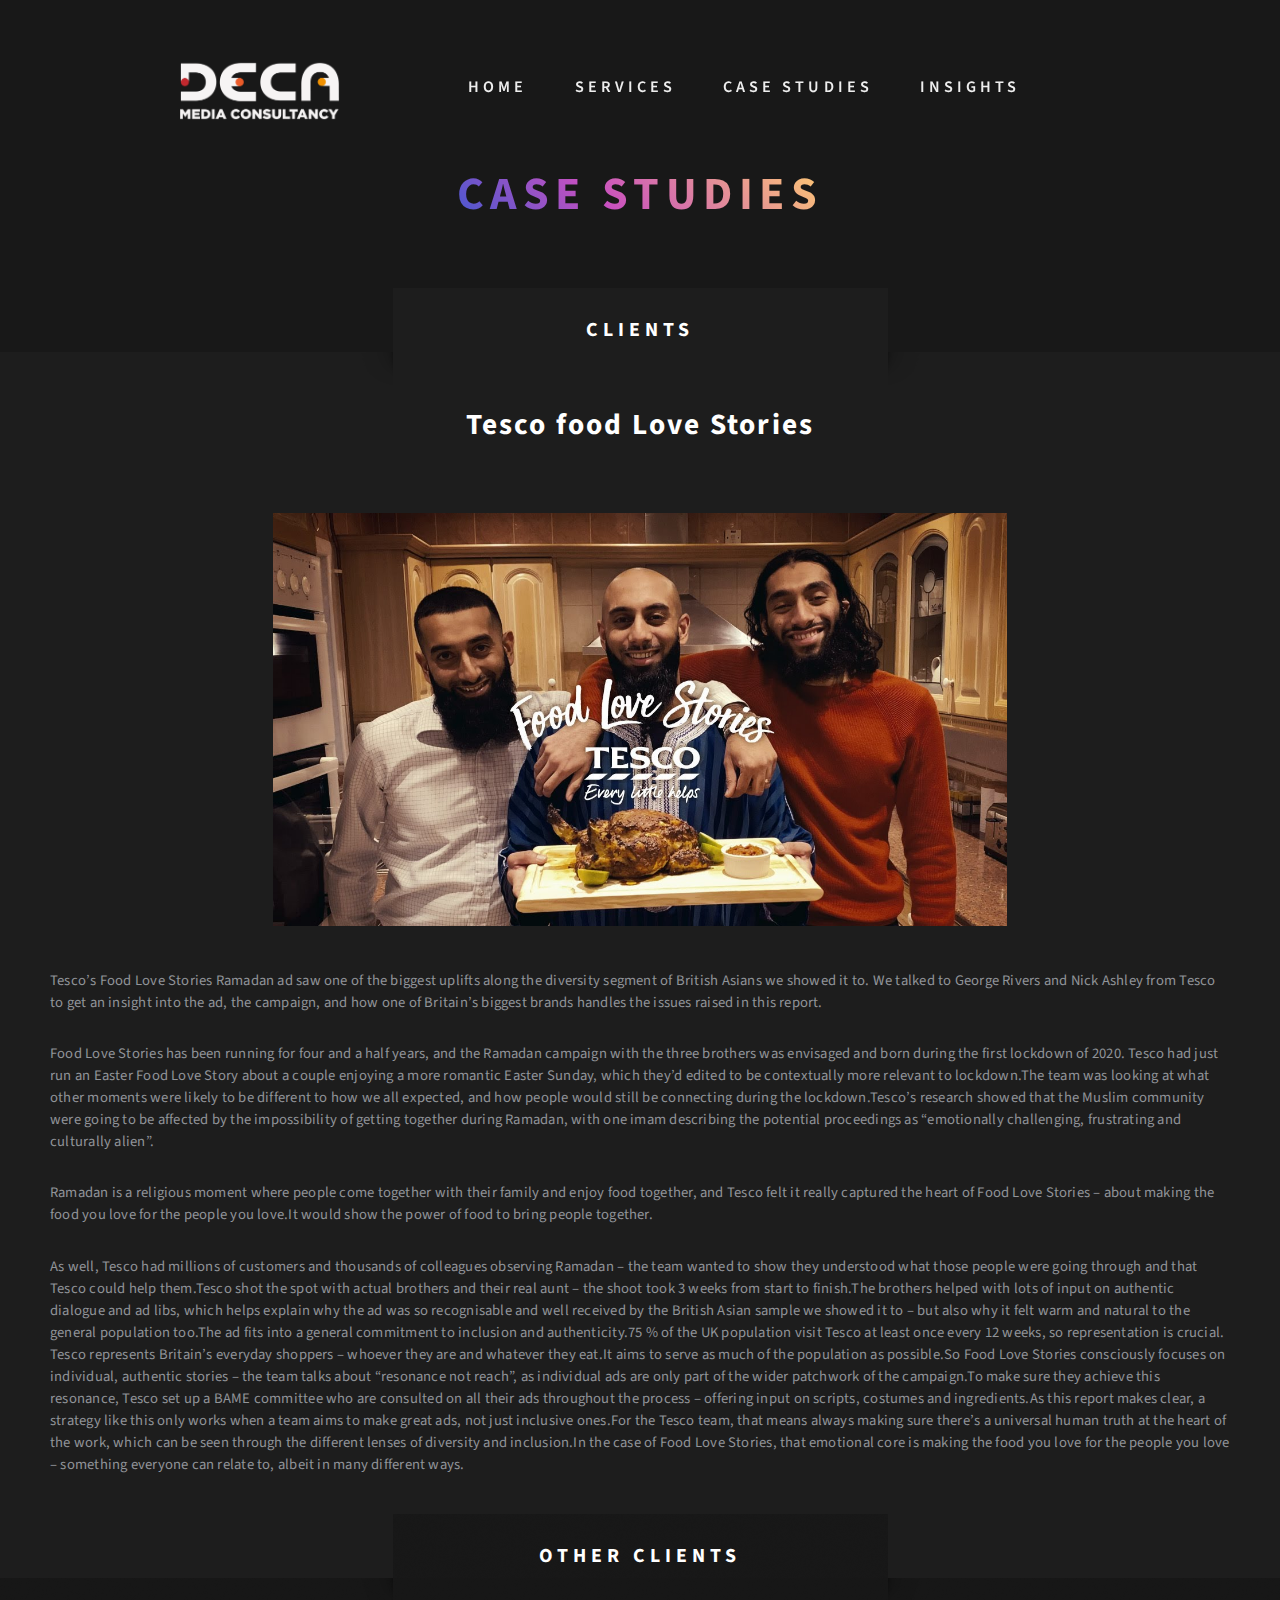
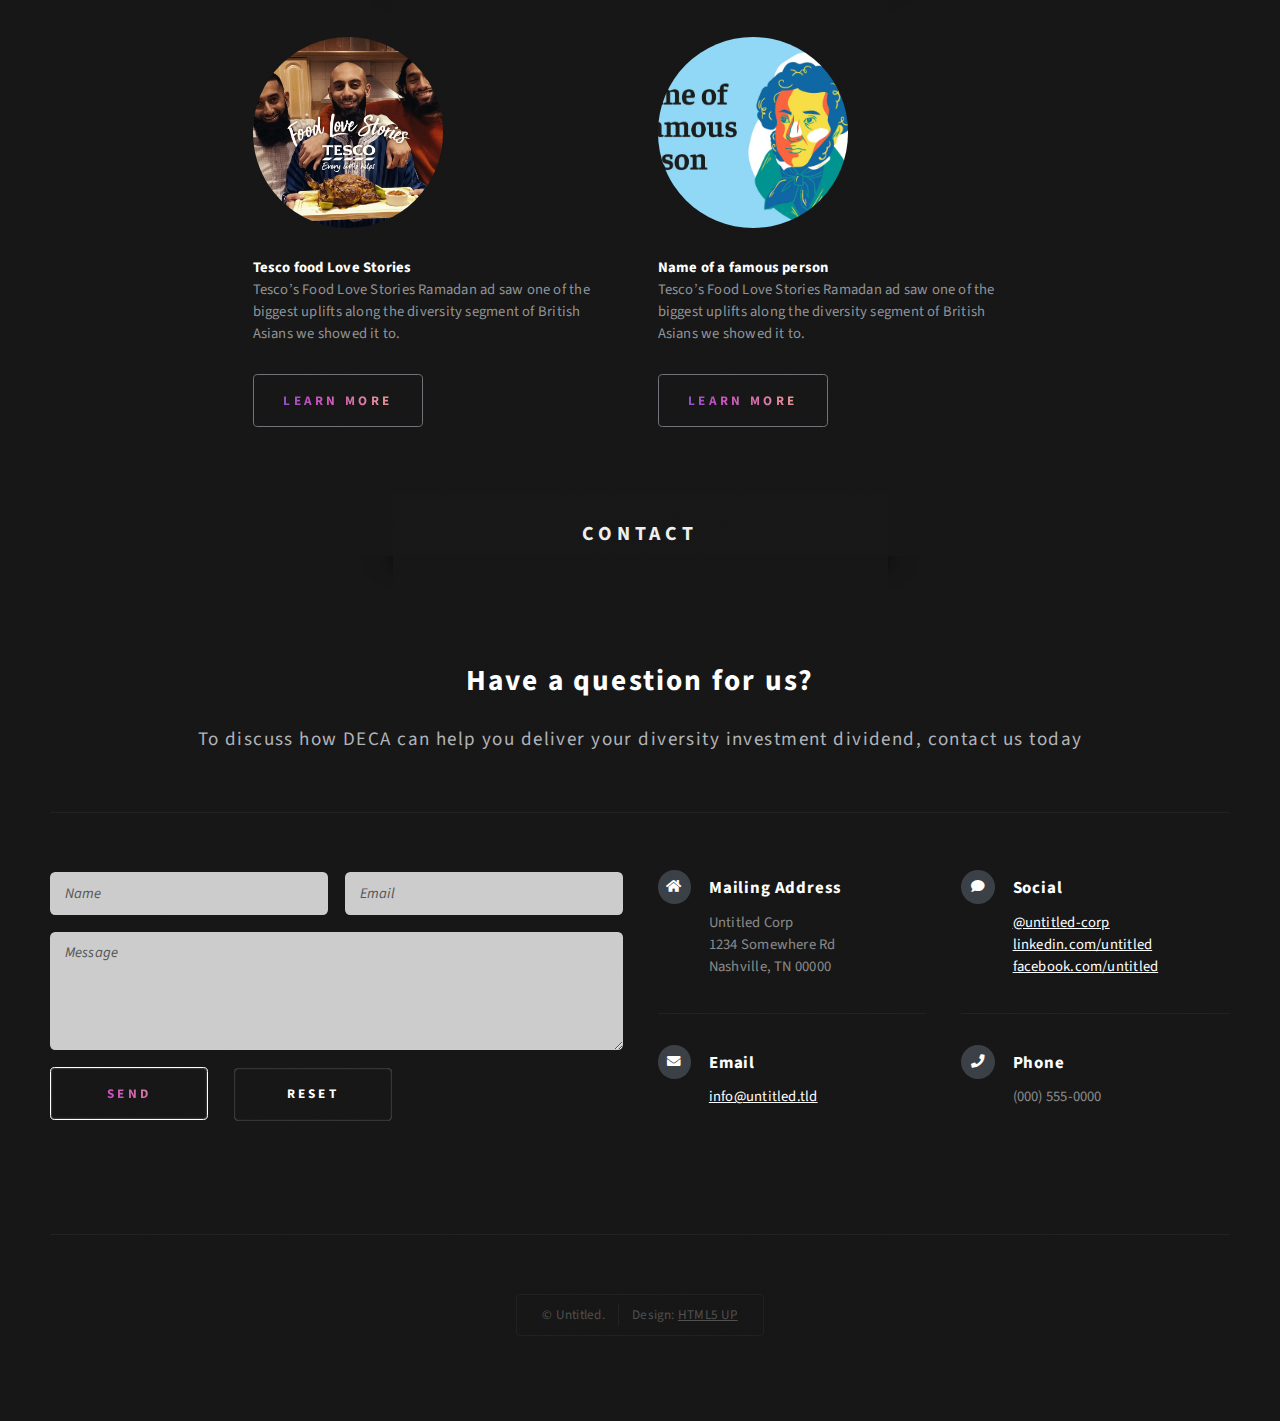
<file: Case-studies.html>
<!DOCTYPE HTML>
<!--
	Escape Velocity by HTML5 UP
	html5up.net | @ajlkn
	Free for personal and commercial use under the CCA 3.0 license (html5up.net/license)
-->
<html>
	<head>
		<title>No Sidebar - Escape Velocity by HTML5 UP</title>
		<meta charset="utf-8" />
		<meta name="viewport" content="width=device-width, initial-scale=1, user-scalable=no" />
		<link rel="stylesheet" href="assets/css/main.css" />
	</head>
	<body class="no-sidebar is-preload">
		<div id="page-wrapper">

			<!-- Header -->
			<section id="header" class="wrapper">

				<!-- Logo -->
					<div id="logo">
						<h1><a href="index.html"><strong>Case Studies</strong></a></h1><br><br>
					</div>

				<!-- Nav -->
				<nav id="nav">
					<ul>
						<li><a href="index.html"><img class="deca-logo" src="images/DECA - Hi-Res Logos/Landscape/DECA-white-on-transparent-colour-landscape.png"></a></li>
						<li><a href="index.html">Home</a></li>
						<li><a href="index.html">Services</a></li>
						<li class="current"><a href="Case-studies.html">Case studies</a></li>
						<li><a href="insights.html">Insights</a></li>
					</ul>
				</nav>

			</section>

			<!-- Main -->
				<div id="main" class="wrapper style2">
					<div class="title">Clients</div>
					<div class="container">

						<!-- Content -->
							<div id="content">
								<article class="box post">
									<header class="style1">
										<h2>Tesco food Love Stories</h2>
									</header>
									<a href="#" class="case-study featured">
										<img src="images/tesco-client.jpg" alt="" />
									</a>
									<p>Tesco’s Food Love Stories Ramadan ad saw one of the biggest uplifts along the diversity segment of British Asians we showed it to.
										We talked to George Rivers and Nick Ashley from Tesco to get an insight into the ad, the campaign, 
										and how one of Britain’s biggest brands handles the issues raised in this report.
										<p>
											Food Love Stories has been running for four and a half years, and the Ramadan campaign with the
											three brothers was envisaged and born during the first lockdown of 2020. Tesco had just run an Easter
											Food Love Story about a couple enjoying a more romantic Easter Sunday, which they’d edited to be contextually
											more relevant to lockdown.The team was looking at what other moments were likely to be different to how we all expected,
											and how people would still be connecting during the lockdown.Tesco’s research showed that the Muslim community were going
											to be affected by the impossibility of getting together during Ramadan, with one imam describing the potential proceedings as
											“emotionally challenging, frustrating and culturally alien”.
										</p>Ramadan is a religious moment where people come together with their 
										family and enjoy food together, and Tesco felt it really captured the heart of Food Love Stories – about making the food you love 
										for the people you love.It would show the power of food to bring people together.</p>
										<p>As well, Tesco had millions of customers and thousands of colleagues observing Ramadan – the team wanted to show they understood
											 what those people were going through and that Tesco could help them.Tesco shot the spot with actual brothers and their 
											 real aunt – the shoot took 3 weeks from start to finish.The brothers helped with lots of input on authentic dialogue and ad libs, 
											 which helps explain why the ad was so recognisable and well received by the British Asian sample we showed it to – but also why it 
											 felt warm and natural to the general population too.The ad fits into a general commitment to inclusion and authenticity.75 % of the 
											 UK population visit Tesco at least once every 12 weeks, so representation is crucial. Tesco represents Britain’s everyday 
											 shoppers – whoever they are and whatever they eat.It aims to serve as much of the population as possible.So Food Love Stories consciously 
											 focuses on individual, authentic stories – the team talks about “resonance not reach”, as individual ads are only part of the wider patchwork 
											 of the campaign.To make sure they achieve this resonance, Tesco set up a BAME committee who are consulted on all their ads throughout the 
											 process – offering input on scripts, costumes and ingredients.As this report makes clear, a strategy like this only works when a team aims 
											 to make great ads, not just inclusive ones.For the Tesco team, that means always making sure there’s a universal human truth at the heart of 
											 the work, which can be seen through the different lenses of diversity and inclusion.In the case of Food Love Stories, that emotional core is 
											 making the food you love for the people you love – something everyone can relate to, albeit in many different ways.</p>
								</article>
							</div>

					</div>
				</div>

			<!-- Highlights -->
				<section id="highlights" class="wrapper style3">
					<div class="title">Other Clients</div>
					<div class="container">
						<div class="row aln-center">
							<div class="col-4 col-12-medium">
								<section class="highlight">
									<a href="#" class="image featured"><img src="images/tesco-client.jpg" alt="" /></a>
									<h3><a href="#">Tesco food Love Stories</a></h3>
									<p>Tesco’s Food Love Stories Ramadan ad saw one of the biggest uplifts along the diversity segment of British Asians we showed it to.</p>
									<ul class="actions">
										<li><a href="#" class="button style1">Learn More</a></li>
									</ul>
								</section>
							</div>
							<div class="col-4 col-12-medium">
								<section class="highlight">
									<a class="image featured" onclick="window.open('assets/downloads/gsk-client.pdf', '_blank', 'fullscreen=yes'); return false;"><img src="images/client-2.JPG" alt="" /></a>
									<h3><a href="#">Name of a famous person</a></h3>
									<p>Tesco’s Food Love Stories Ramadan ad saw one of the biggest uplifts along the diversity segment of British Asians we showed it to.</p>
									<ul class="actions">
										<li><a class="button style1" onclick="window.open('assets/downloads/gsk-client.pdf', '_blank', 'fullscreen=yes'); return false;">Learn More</a></li>
									</ul>
								</section>
							</div>
						</div>
					</div>
				</section>

			<!-- Footer -->
			<section id="footer" class="wrapper">
				<div class="title">Contact</div>
				<div class="container">
					<header class="style1">
						<h2>Have a question for us?</h2>
						<p>
							To discuss how DECA can help you deliver your diversity investment dividend, contact us today
						</p>
					</header>
					<div class="row">
						<div class="col-6 col-12-medium">

							<!-- Contact Form -->
								<section>
									<form method="post" action="#">
										<div class="row gtr-50">
											<div class="col-6 col-12-small">
												<input type="text" name="name" id="contact-name" placeholder="Name" />
											</div>
											<div class="col-6 col-12-small">
												<input type="text" name="email" id="contact-email" placeholder="Email" />
											</div>
											<div class="col-12">
												<textarea name="message" id="contact-message" placeholder="Message" rows="4"></textarea>
											</div>
											<div class="col-12">
												<ul class="actions">
													<li><input type="submit" class="style1" value="Send" /></li>
													<li><input type="reset" class="style2" value="Reset" /></li>
												</ul>
											</div>
										</div>
									</form>
								</section>

						</div>
						<div class="col-6 col-12-medium">

								<!-- Contact -->
									<section class="feature-list small">
										<div class="row">
											<div class="col-6 col-12-small">
												<section>
													<h3 class="icon solid fa-home">Mailing Address</h3>
													<p>
														Untitled Corp<br />
														1234 Somewhere Rd<br />
														Nashville, TN 00000
													</p>
												</section>
											</div>
											<div class="col-6 col-12-small">
												<section>
													<h3 class="icon solid fa-comment">Social</h3>
													<p>
														<a href="#">@untitled-corp</a><br />
														<a href="#">linkedin.com/untitled</a><br />
														<a href="#">facebook.com/untitled</a>
													</p>
												</section>
											</div>
											<div class="col-6 col-12-small">
												<section>
													<h3 class="icon solid fa-envelope">Email</h3>
													<p>
														<a href="#">info@untitled.tld</a>
													</p>
												</section>
											</div>
											<div class="col-6 col-12-small">
												<section>
													<h3 class="icon solid fa-phone">Phone</h3>
													<p>
														(000) 555-0000
													</p>
												</section>
											</div>
										</div>
									</section>

							</div>
						</div>
						<div id="copyright">
							<ul>
								<li>&copy; Untitled.</li><li>Design: <a href="http://html5up.net">HTML5 UP</a></li>
							</ul>
						</div>
					</div>
				</section>

		</div>

		<!-- Scripts -->
			<script src="assets/js/jquery.min.js"></script>
			<script src="assets/js/jquery.dropotron.min.js"></script>
			<script src="assets/js/browser.min.js"></script>
			<script src="assets/js/breakpoints.min.js"></script>
			<script src="assets/js/util.js"></script>
			<script src="assets/js/main.js"></script>
			<script src="assets/js/Navbar.js"></script>

	</body>
</html>
</file>
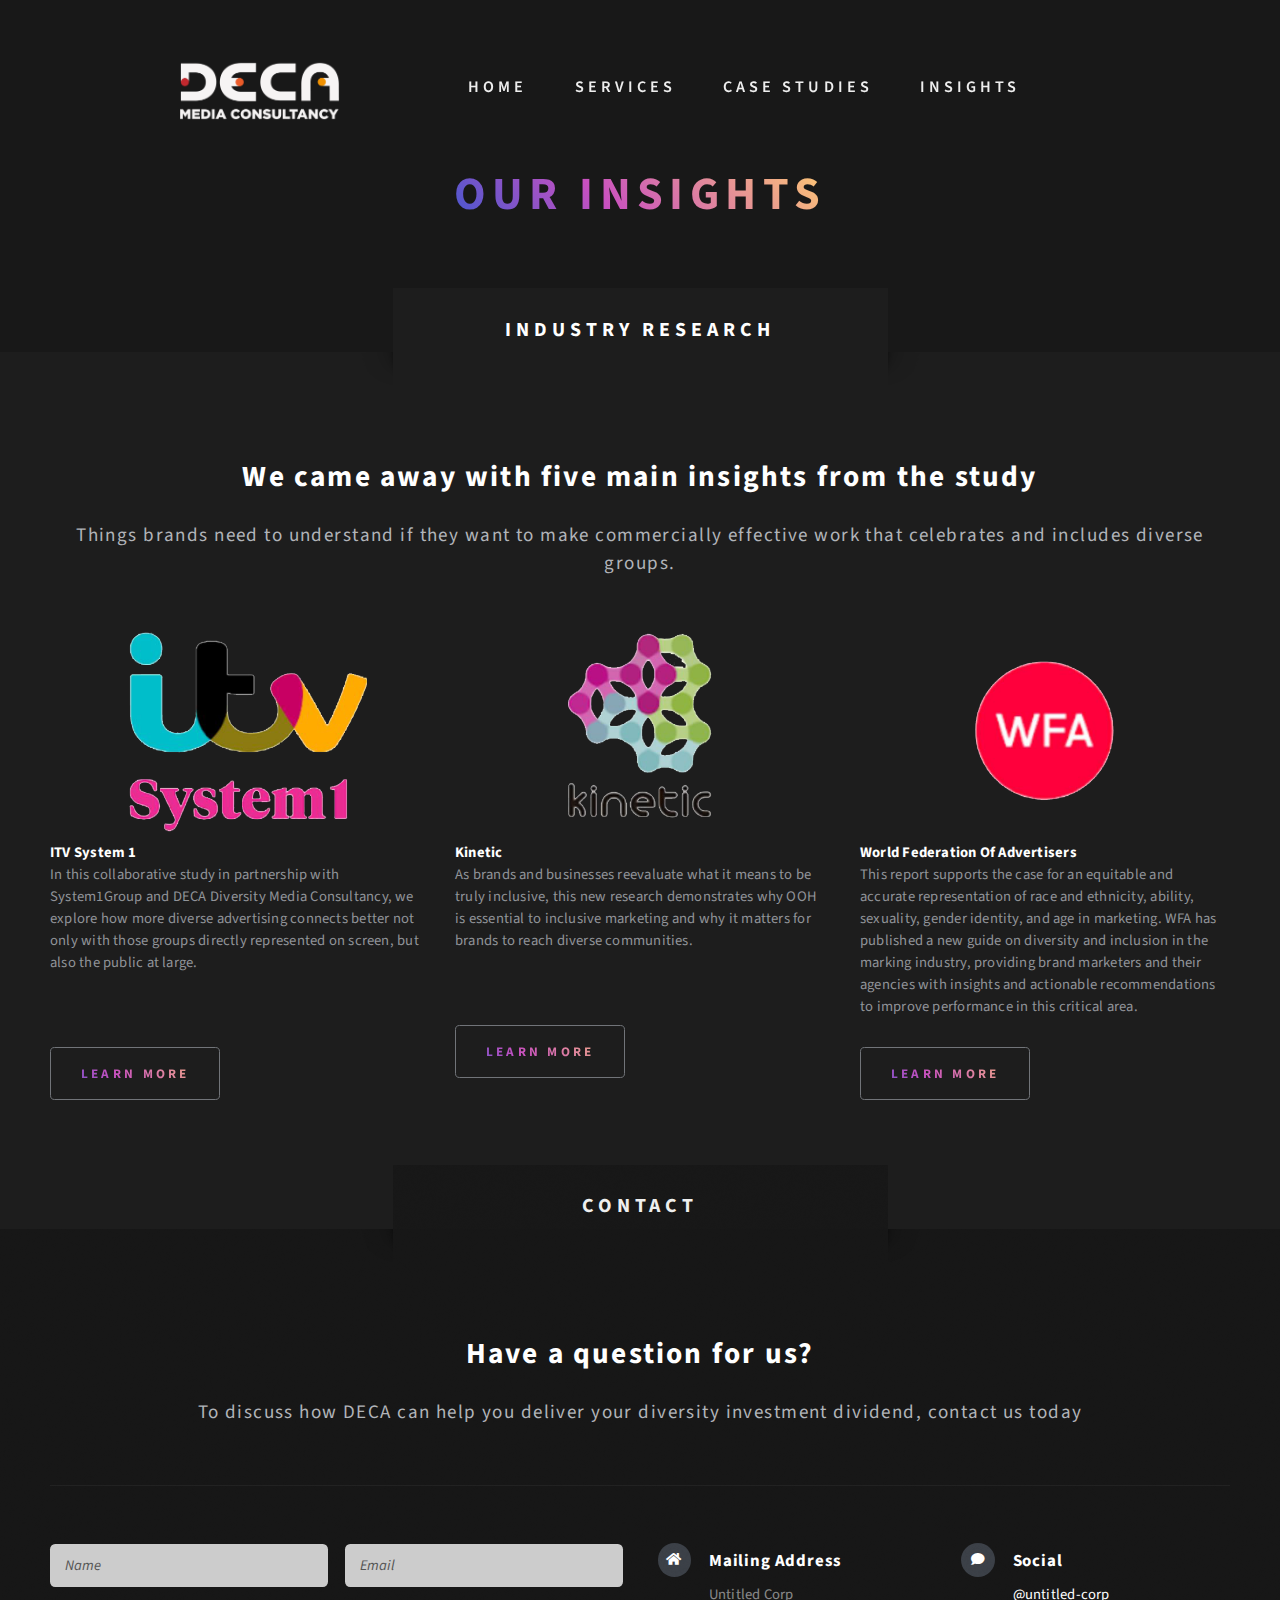
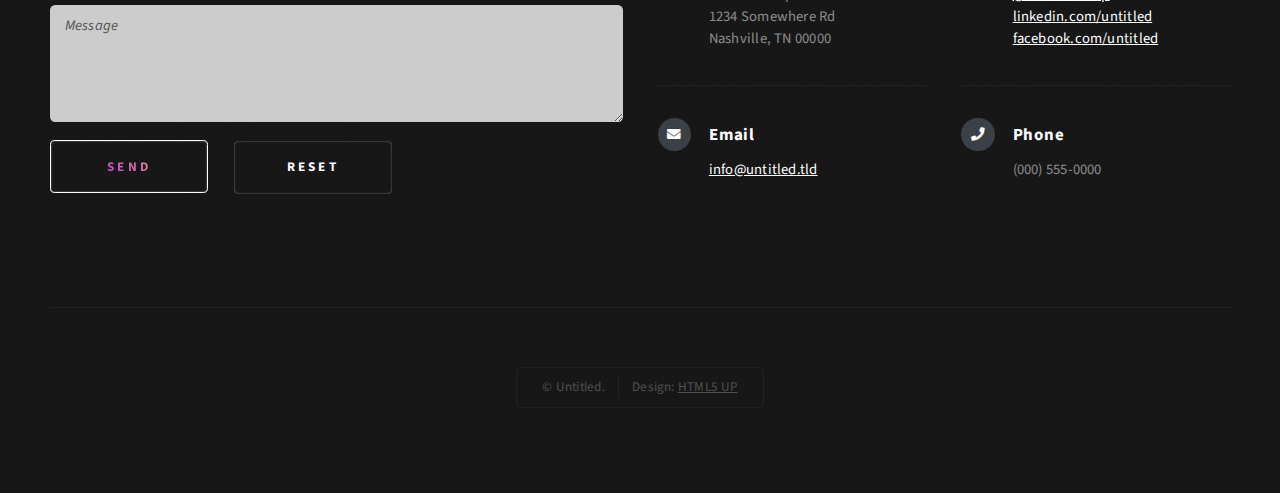
<file: insights.html>
<!DOCTYPE HTML>

<html>
	<head>
		<title>DECA - Our Insights</title>
		<meta charset="utf-8" />
		<meta name="viewport" content="width=device-width, initial-scale=1, user-scalable=no" />
		<link rel="stylesheet" href="assets/css/main.css" />
	</head>
	<body class="no-sidebar is-preload">
		<div id="page-wrapper">

			<!-- Header -->
				<section id="header" class="wrapper">

					<!-- Logo -->
						<div id="logo">
							<h1><a href="index.html"><strong>Our insights</strong></a></h1><br><br>
						</div>

					<!-- Nav -->
						<nav id="nav">
							<ul>
								<li><a href="index.html"><img class="deca-logo" src="images/DECA - Hi-Res Logos/Landscape/DECA-white-on-transparent-colour-landscape.png"></a></li>
								<li><a href="index.html">Home</a></li>
								<li><a href="index.html">Services</a></li>
								<li><a href="Case-studies.html">Case studies</a></li>
								<li class="current"><a href="insights.html">Insights</a></li>
							</ul>
						</nav>

				</section>

			<!-- Main -->
			<!-- Highlights -->
				<section id="highlights" class="wrapper style2">
					<div class="title">Industry research</div>
					<div class="container">
						<header class="style1">
							<h2>We came away with five main insights from the study</h2>
							<p>
								Things  brands need to understand if they want to make commercially effective work that celebrates and includes diverse groups.
							</p>
						</header>
						<div class="row aln-center">
							<div class="col-4 col-12-medium">
								<section class="highlight">
									<a class="insights featured" onclick="window.open('assets/downloads/itv-insights.pdf', '_blank', 'fullscreen=yes'); return false;">
										<img src="images/DECA Website Assets/insights/itv-system.png" alt="ITV Logo" target="_blank"/></a>
									<h3><a href="#">ITV System 1</a></h3>
									<p>In this collaborative study in partnership with System1Group and DECA
										Diversity Media Consultancy, we explore how more diverse advertising connects better not
										only with those groups directly represented on screen, but also the public at large.<br><br><br>
									</p>
									<ul class="actions">
										<li><a class="button style1" onclick="window.open('assets/downloads/itv-insights.pdf', '_blank', 'fullscreen=yes'); return false;">Learn More</a></li>
									</ul>
								</section>
							</div>
							<div class="col-4 col-12-medium">
								<section class="highlight">
									<a class="insights featured" onclick="window.open('assets/downloads/kinetic-insights.pdf', '_blank', 'fullscreen=yes'); return false;">
										<img src="images/DECA Website Assets/insights/kinetic-wwp.png" alt="Kinetic Logo" /></a>
									<h3><a href="#">Kinetic</a></h3>
									<p>As brands and businesses reevaluate what it means to be truly inclusive, this new research demonstrates why OOH is essential to inclusive 
										marketing and why it matters for brands to reach diverse communities.</p><br><br>
									<ul class="actions">
										<li><a class="button style1" onclick="window.open('assets/downloads/kinetic-insights.pdf', '_blank', 'fullscreen=yes'); return false;">Learn More</a></li>
									</ul>
								</section>
							</div>
							<div class="col-4 col-12-medium">
								<section class="highlight">
									<a class="insights featured" onclick="window.open('assets/downloads/wfa-insights.pdf', '_blank', 'fullscreen=yes'); return false;">
										<img src="images/DECA Website Assets/insights/wfa.png" alt="Wfa Logo" /></a>
									<h3><a href="#">World Federation Of Advertisers</a></h3>
									<p>This report supports the case for an equitable and accurate representation of race 
										and ethnicity, ability, sexuality, gender identity, and age in marketing. WFA has 
										published a new guide on diversity and inclusion in the marking industry, providing 
										brand marketers and their agencies with insights and actionable recommendations to improve 
										performance in this critical area.</p>
									<ul class="actions">
										<li><a class="button style1" onclick="window.open('assets/downloads/wfa-insights.pdf', '_blank', 'fullscreen=yes'); return false;">Learn More</a></li>
									</ul>
								</section>
							</div>
						</div>
					</div>
				</section>

			<!-- Footer -->
				<section id="footer" class="wrapper">
					<div class="title">Contact</div>
					<div class="container">
						<header class="style1">
							<h2>Have a question for us?</h2>
							<p>
								To discuss how DECA can help you deliver your diversity investment dividend, contact us today
							</p>
						</header>
						<div class="row">
							<div class="col-6 col-12-medium">

								<!-- Contact Form -->
									<section>
										<form method="post" action="#">
											<div class="row gtr-50">
												<div class="col-6 col-12-small">
													<input type="text" name="name" id="contact-name" placeholder="Name" />
												</div>
												<div class="col-6 col-12-small">
													<input type="text" name="email" id="contact-email" placeholder="Email" />
												</div>
												<div class="col-12">
													<textarea name="message" id="contact-message" placeholder="Message" rows="4"></textarea>
												</div>
												<div class="col-12">
													<ul class="actions">
														<li><input type="submit" class="style1" value="Send" /></li>
														<li><input type="reset" class="style2" value="Reset" /></li>
													</ul>
												</div>
											</div>
										</form>
									</section>

							</div>
							<div class="col-6 col-12-medium">

								<!-- Contact -->
									<section class="feature-list small">
										<div class="row">
											<div class="col-6 col-12-small">
												<section>
													<h3 class="icon solid fa-home">Mailing Address</h3>
													<p>
														Untitled Corp<br />
														1234 Somewhere Rd<br />
														Nashville, TN 00000
													</p>
												</section>
											</div>
											<div class="col-6 col-12-small">
												<section>
													<h3 class="icon solid fa-comment">Social</h3>
													<p>
														<a href="#">@untitled-corp</a><br />
														<a href="#">linkedin.com/untitled</a><br />
														<a href="#">facebook.com/untitled</a>
													</p>
												</section>
											</div>
											<div class="col-6 col-12-small">
												<section>
													<h3 class="icon solid fa-envelope">Email</h3>
													<p>
														<a href="#">info@untitled.tld</a>
													</p>
												</section>
											</div>
											<div class="col-6 col-12-small">
												<section>
													<h3 class="icon solid fa-phone">Phone</h3>
													<p>
														(000) 555-0000
													</p>
												</section>
											</div>
										</div>
									</section>

							</div>
						</div>
						<div id="copyright">
							<ul>
								<li>&copy; Untitled.</li><li>Design: <a href="http://html5up.net">HTML5 UP</a></li>
							</ul>
						</div>
					</div>
				</section>

		</div>

		<!-- Scripts -->
			<script src="assets/js/jquery.min.js"></script>
			<script src="assets/js/jquery.dropotron.min.js"></script>
			<script src="assets/js/browser.min.js"></script>
			<script src="assets/js/breakpoints.min.js"></script>
			<script src="assets/js/util.js"></script>
			<script src="assets/js/main.js"></script>
			<script src="assets/js/Navbar.js"></script>

	</body>
</html>
</file>
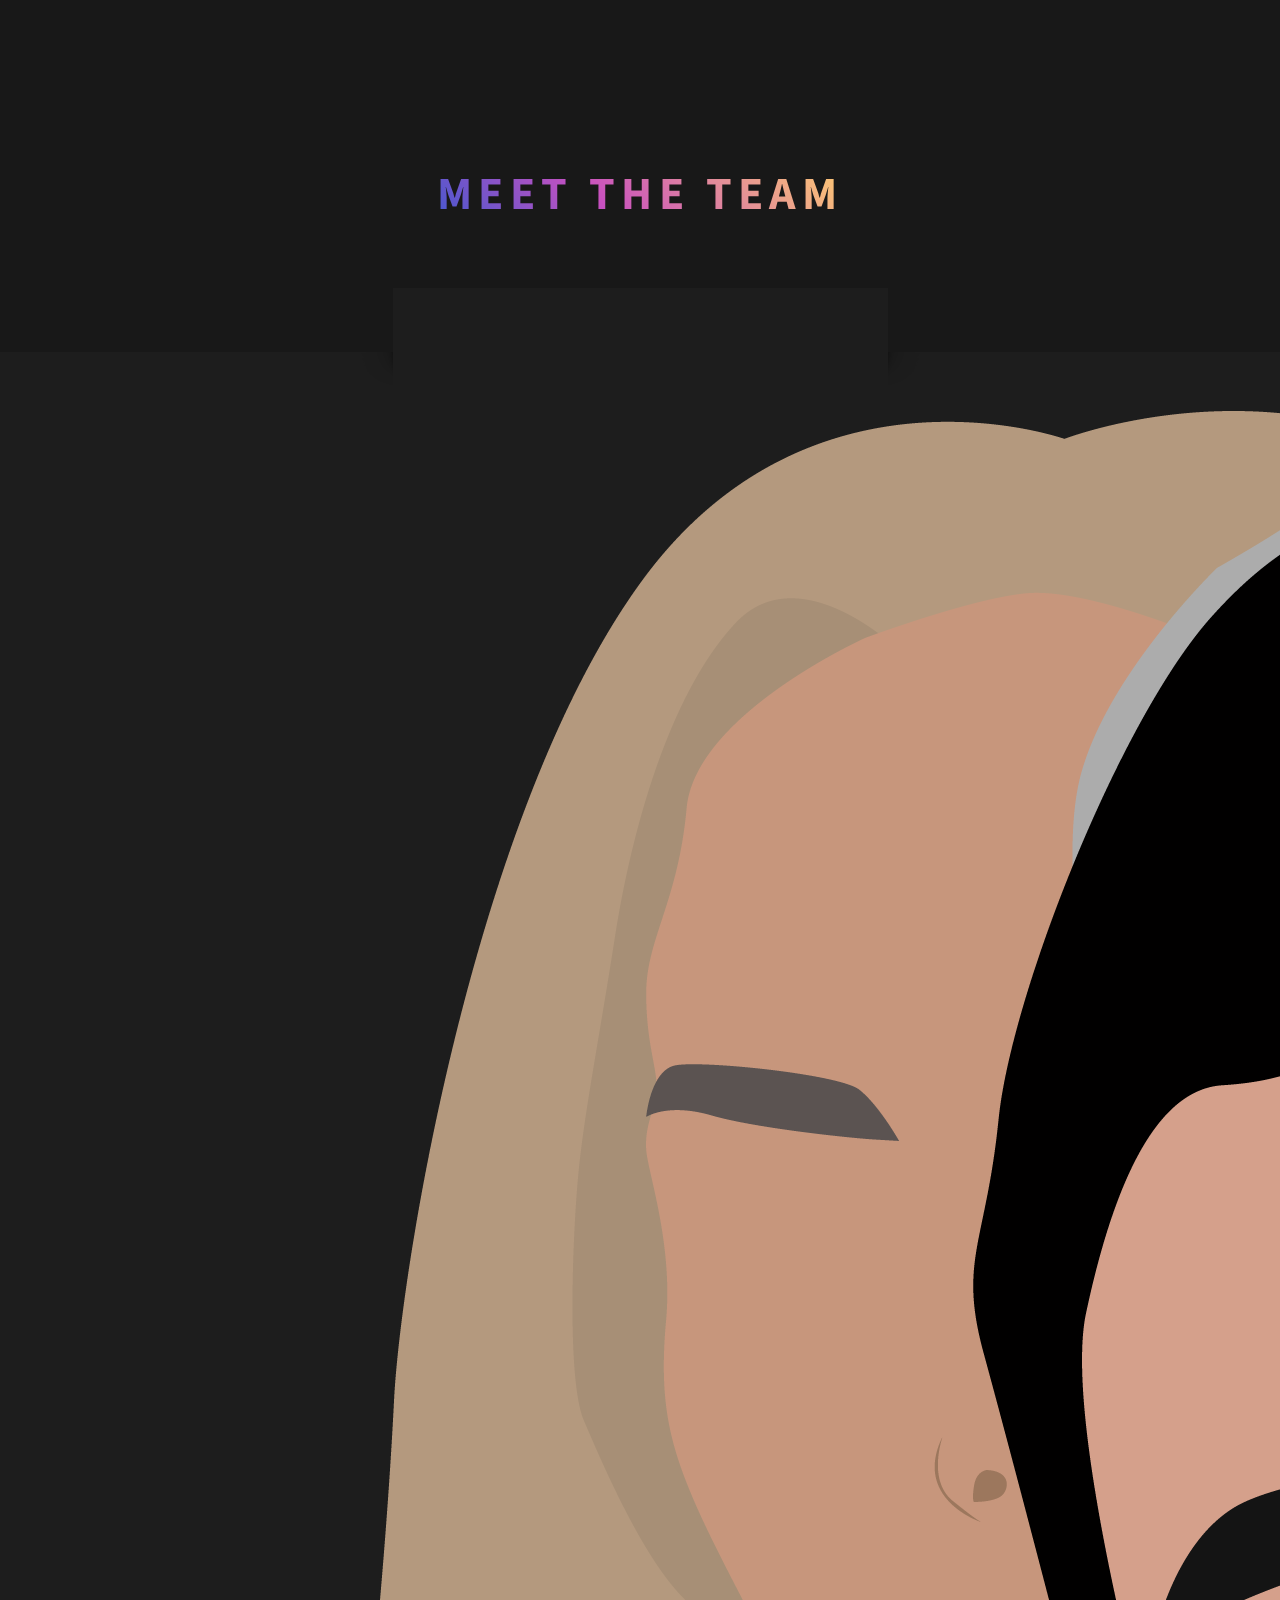
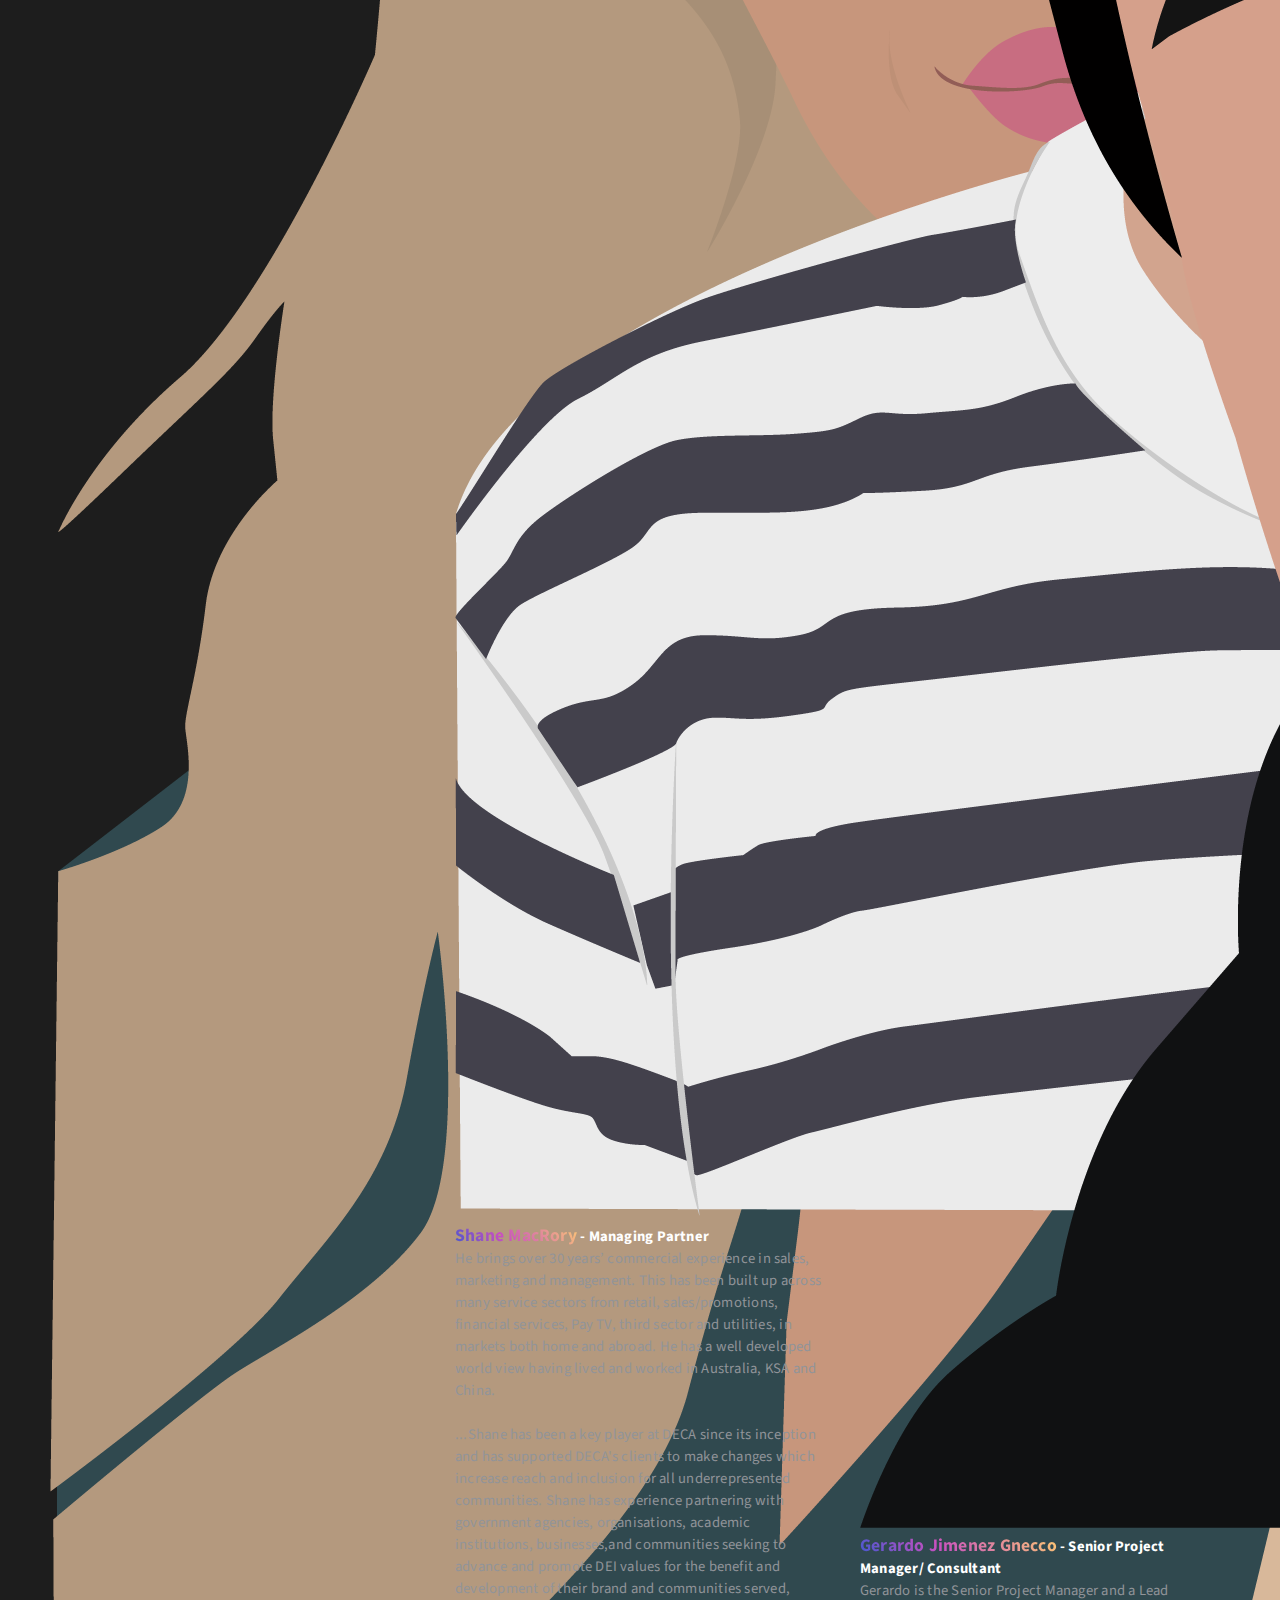
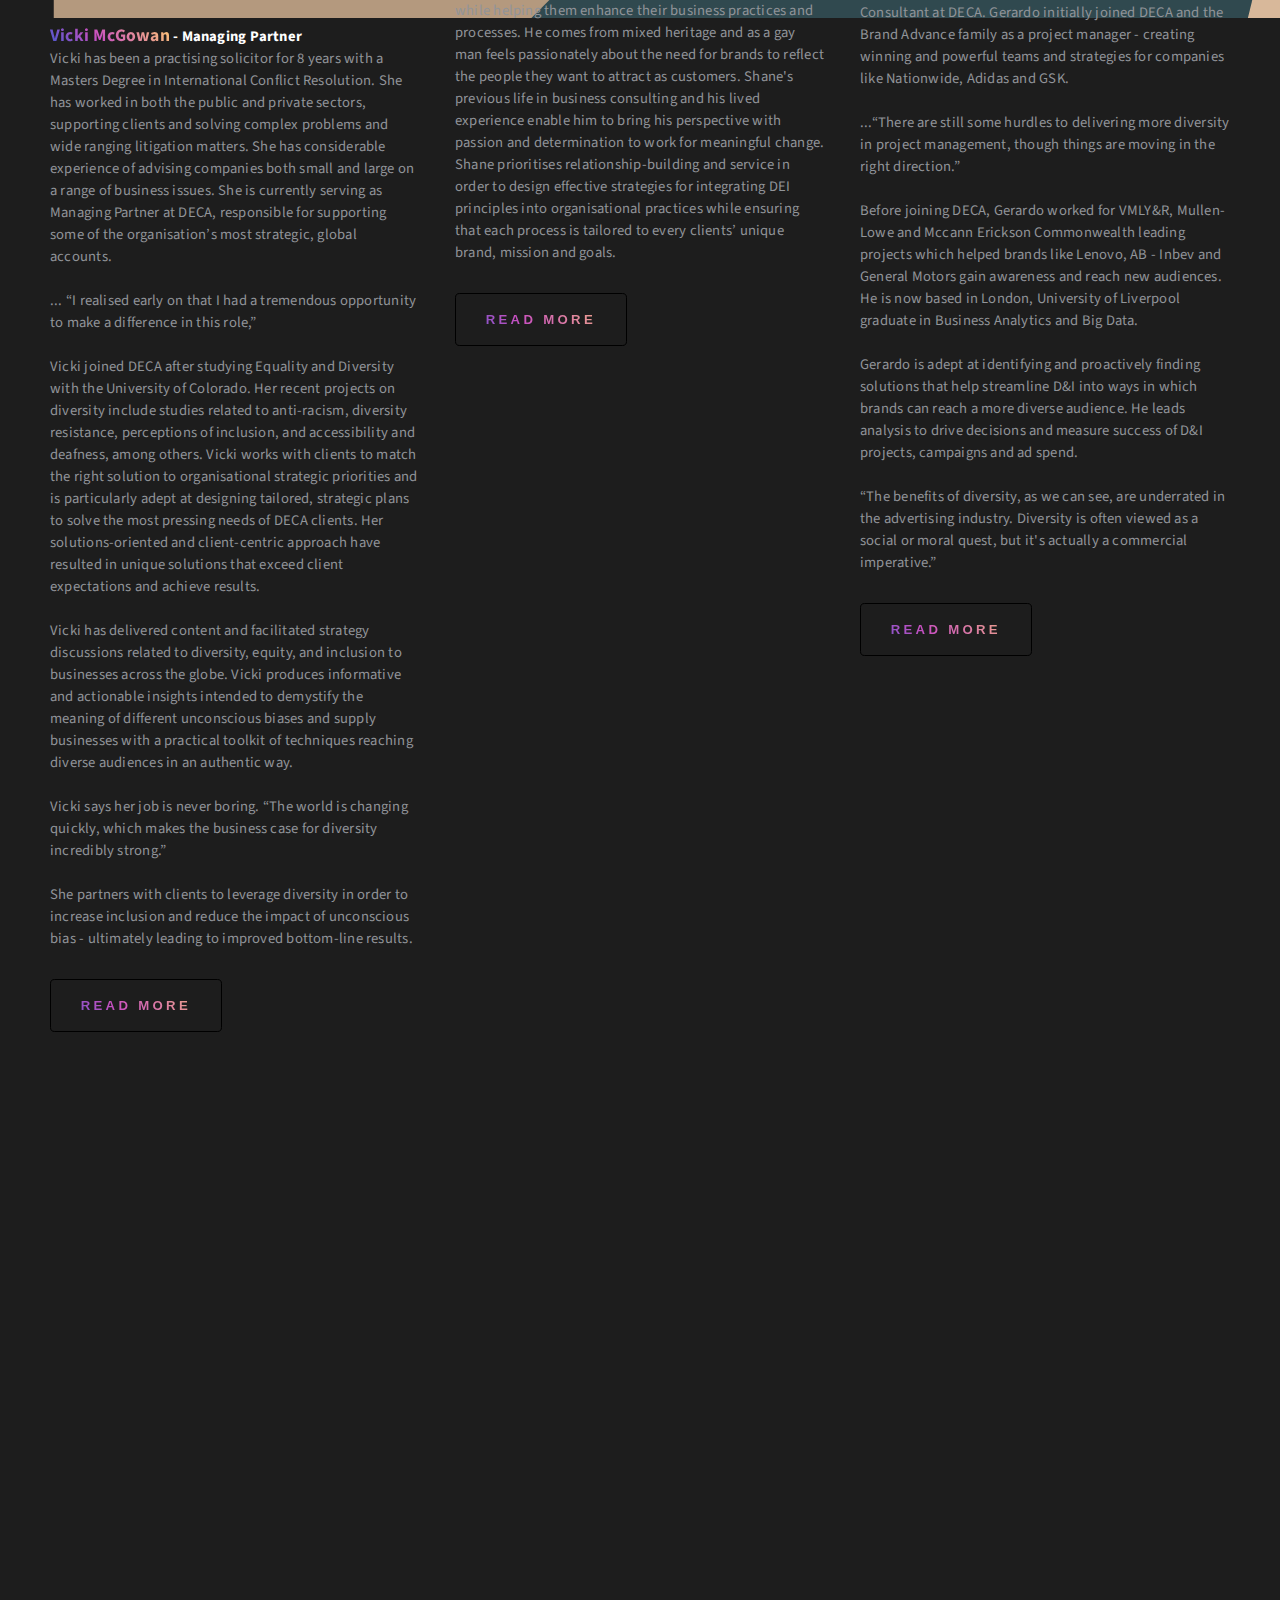
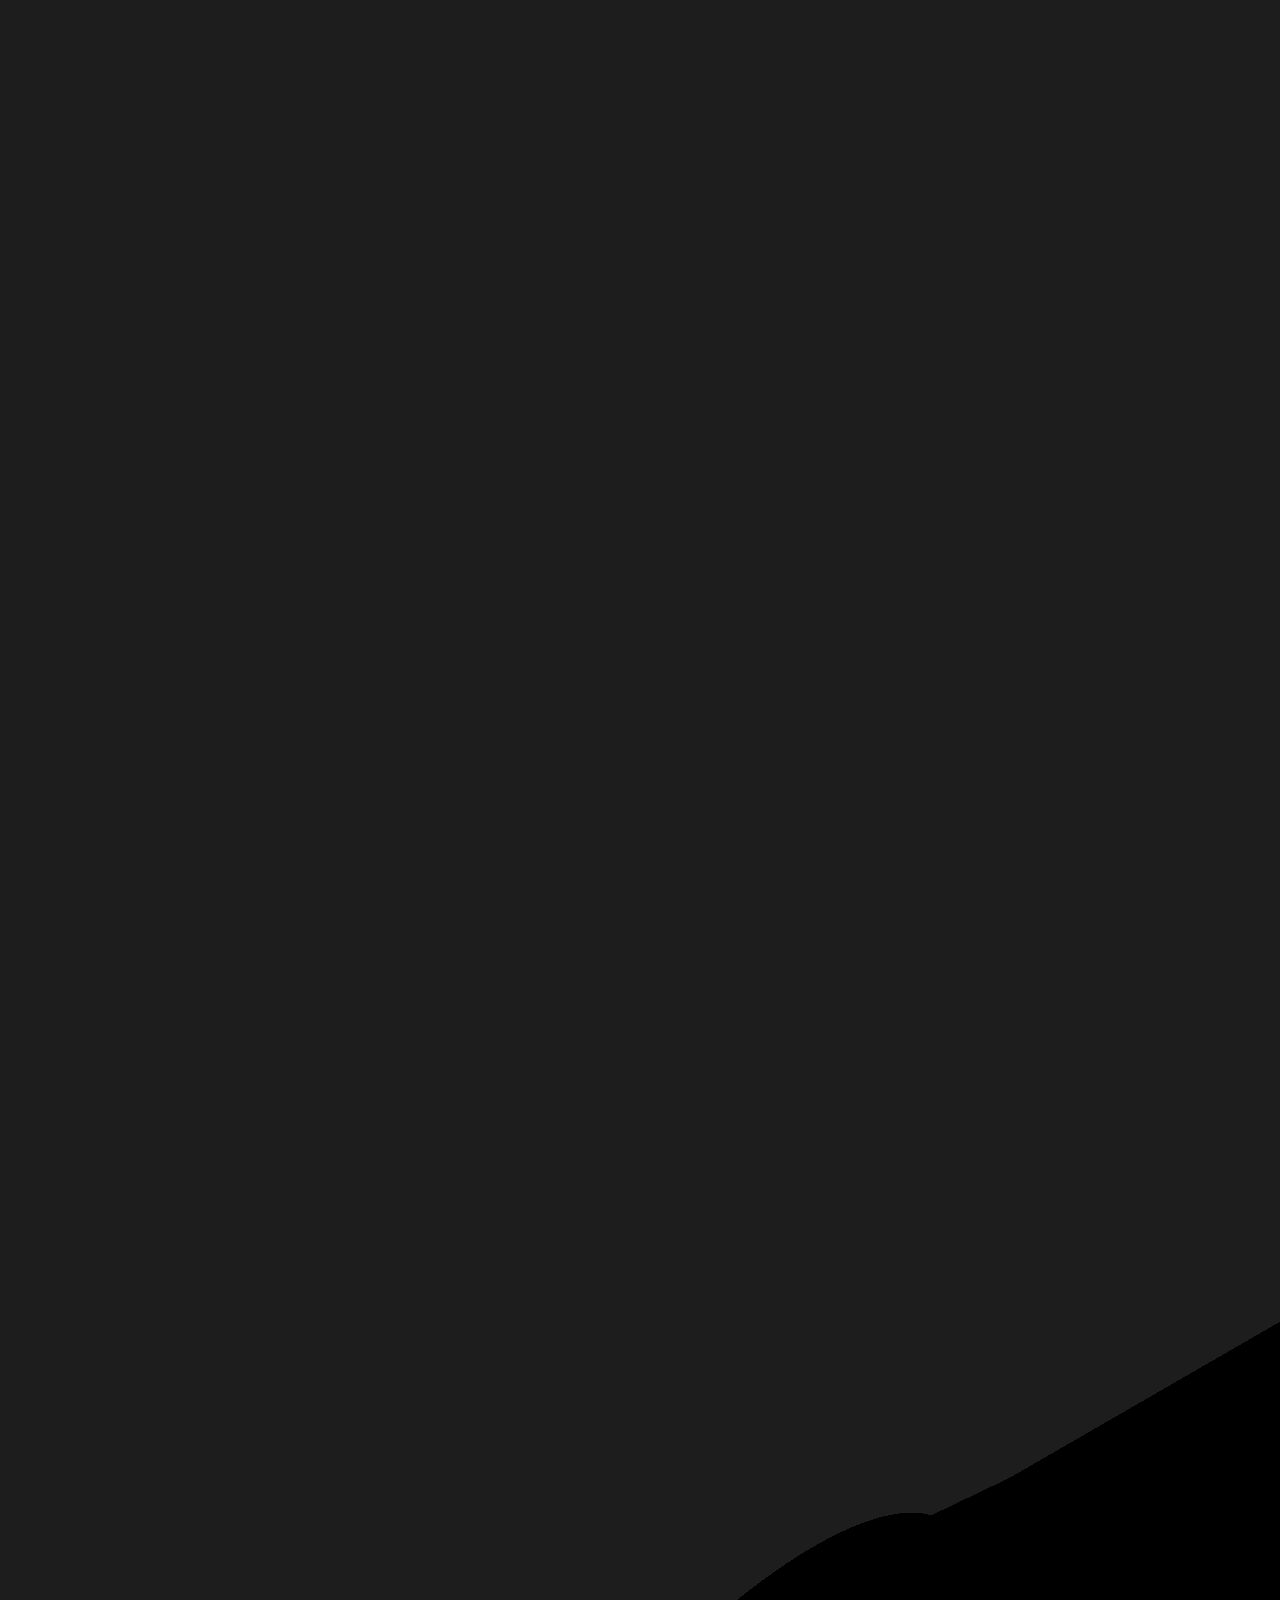
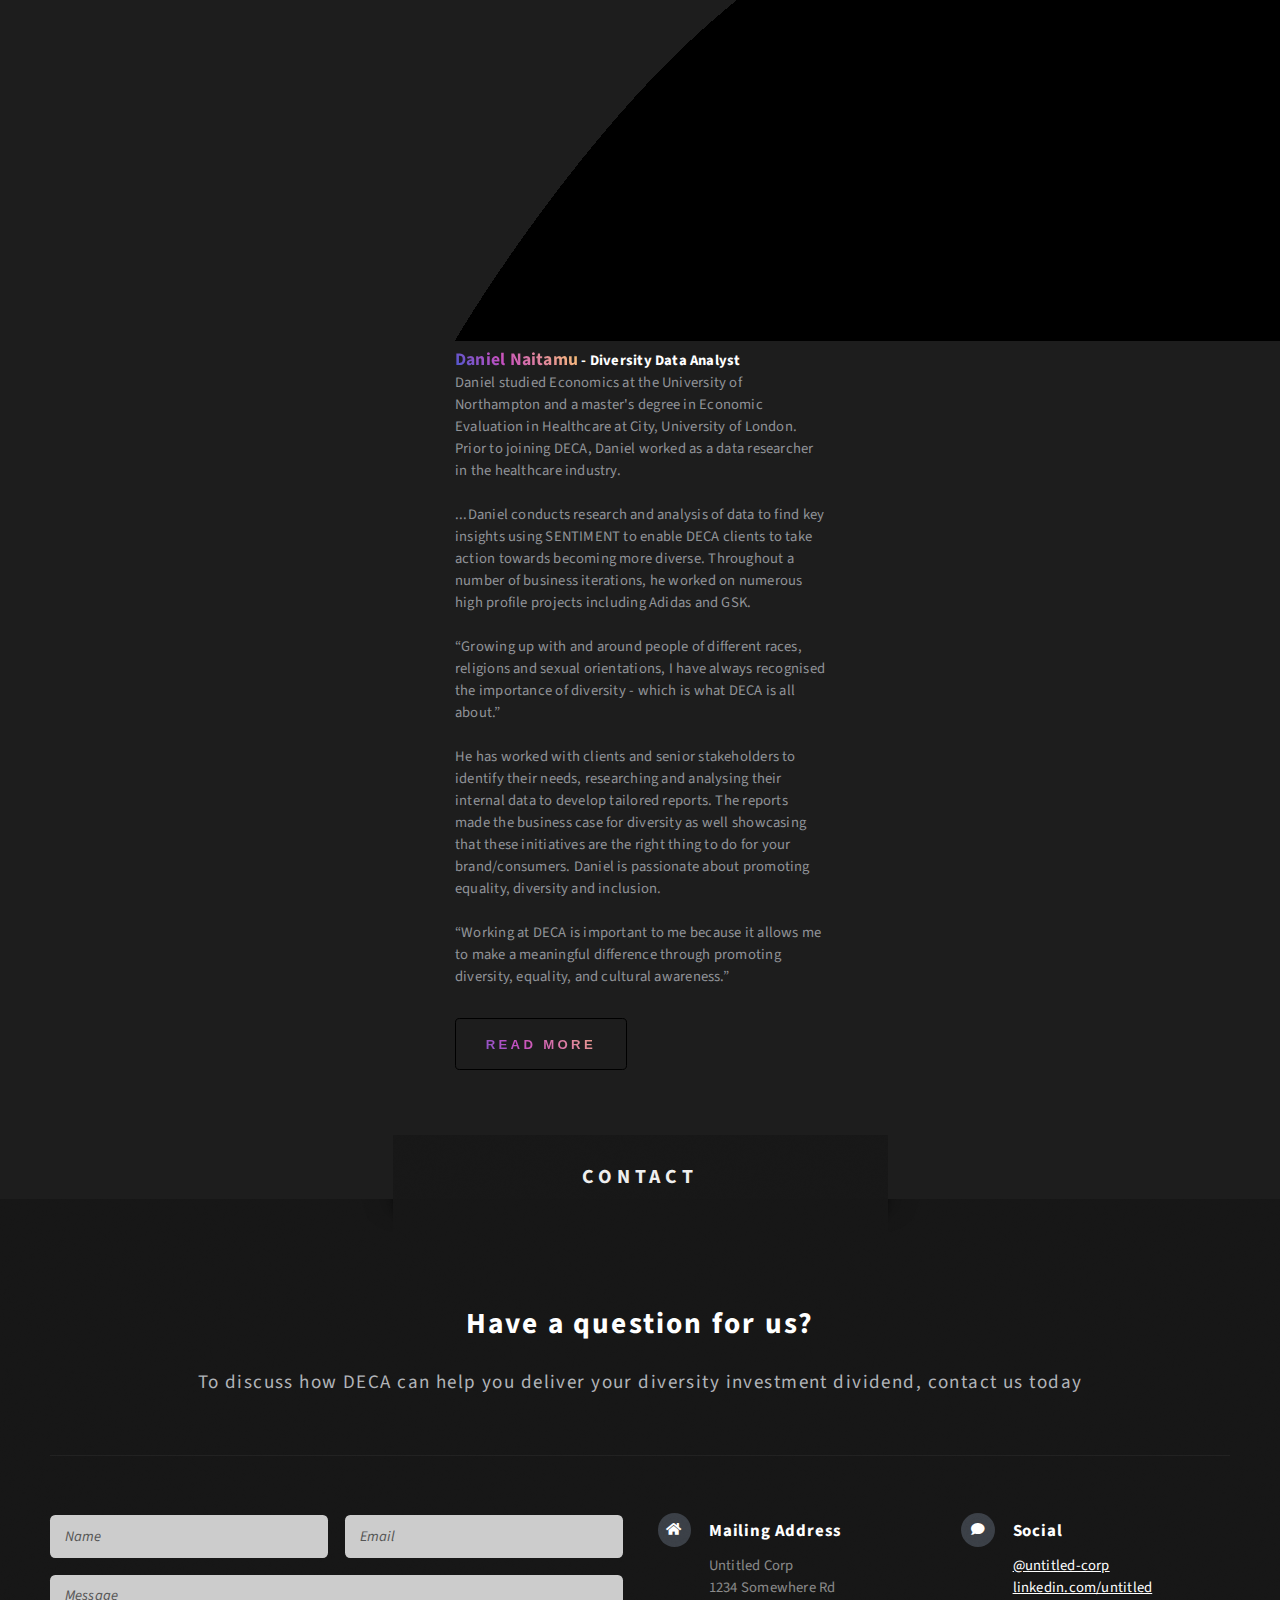
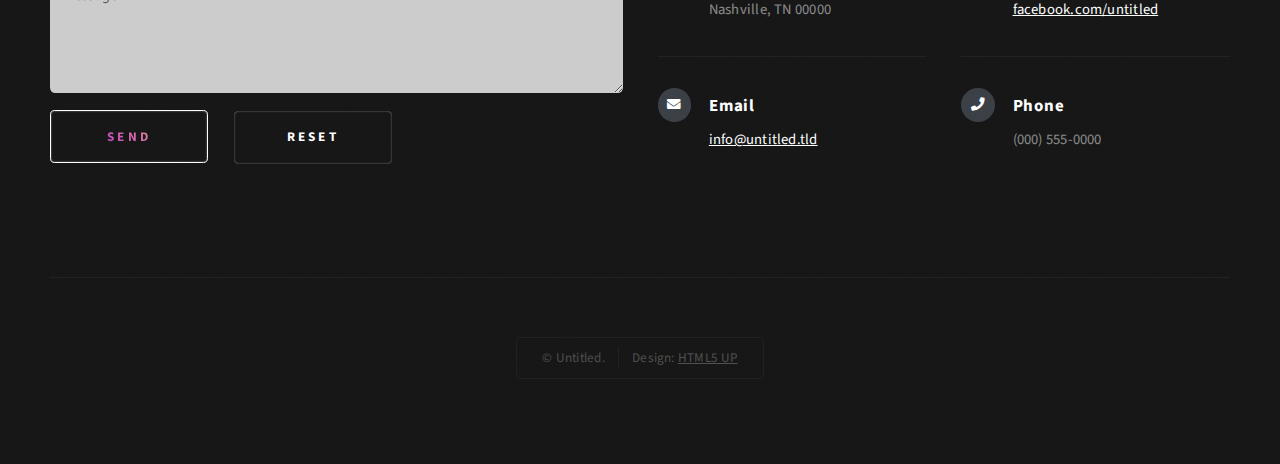
<file: meet-team.html>
<!DOCTYPE HTML>

<html>
	<head>
		<title>DECA - Our Insights</title>
		<meta charset="utf-8" />
		<meta name="viewport" content="width=device-width, initial-scale=1, user-scalable=no" />
		<link rel="stylesheet" href="assets/css/main.css">
	</head>
	<body class="no-sidebar is-preload">
		<div id="page-wrapper">

			<!-- Header -->
				<section id="header" class="wrapper">

					<!-- Logo -->
						<div id="logo">
							<h1><a href="index.html"><strong>MEET THE TEAM</strong></a></h1><br><br>
						</div>
				</section>
			<!-- Highlights -->
				<section id="highlights" class="wrapper style2">
					<div class="title"></div>
					<div class="container">
						<div class="row aln-center">
							<div class="col-4 col-12-medium">
								<section class="highlight">
									<img class=" avatar" src="images/Team-illustrations/Vicki.png" alt="Vikki">
									<h1><strong>Vicki McGowan</strong> - Managing Partner</h1>
									<p>Vicki has been a practising solicitor for 8 years with a Masters Degree in International Conflict Resolution.  
										She has worked in both the public and private sectors, supporting clients and solving complex problems and wide ranging litigation matters.  
										She has considerable experience of advising companies both small and large on a range of business issues. She is currently serving as Managing Partner at DECA, 
										responsible for supporting some of the organisation’s most strategic, global accounts.<br><br><span id="dots">...</span>
										<span id="more">“I realised early on that I had a tremendous opportunity to make a difference in this role,”<br><br>

											Vicki joined DECA after studying Equality and Diversity with the University of Colorado.  Her recent projects on diversity include studies related to anti-racism, diversity resistance, perceptions of inclusion, 
											and accessibility and deafness, among others. Vicki works with clients to match the right solution to organisational strategic priorities and is particularly adept at designing tailored, strategic plans to solve 
											the most pressing needs of DECA clients.  Her solutions-oriented and client-centric approach have resulted in unique solutions that exceed client expectations and achieve results.<br><br>
											
											Vicki has delivered content and facilitated strategy discussions related to diversity, equity, and inclusion to businesses across the globe.  Vicki produces informative and actionable insights intended to 
											demystify the meaning of different unconscious biases and supply businesses with a practical toolkit of techniques reaching diverse audiences in an authentic way.<br><br>
											
											Vicki says her job is never boring. “The world is changing quickly, which makes the business case for diversity incredibly strong.”<br><br>
											
											She partners with clients to leverage diversity in order to increase inclusion and reduce the impact of unconscious bias - ultimately leading to improved bottom-line results.
											</span>
									</p>
									<ul class="actions">
										<li><button class="button style1" onclick="vikkiMore()" id="myBtn">Read More</button></li>
									</ul>
								</section>
							</div>
							<div class="col-4 col-12-medium">
								<section class="highlight">
									<img class=" avatar" src="images/Team-illustrations/Shane.png" alt="Vikki">
									<h1><strong>Shane MacRory</strong> - Managing Partner</h1>
									<p>He brings over 30 years’ commercial experience in sales, marketing and management. This has been built up across many service sectors from 
										retail, sales/promotions, financial services, Pay TV, third sector and utilities, in markets both home and abroad. He has a well 
										developed world view having lived and worked in Australia, KSA and China. <br><br>
										<span id="dots1">...</span><span id="more1">Shane has been a key player at DECA since its inception and has supported DECA's clients to make changes which increase reach and inclusion for all underrepresented communities.  Shane has experience partnering with government agencies, organisations, academic institutions, businesses,and communities seeking to advance and promote DEI values for the benefit and development of their brand and communities served, while helping them enhance their business practices and processes.

											He comes from mixed heritage and as a gay man feels passionately about the need for brands to reflect the people they want to attract as customers.
											
											Shane's previous life in business consulting and his lived experience enable him to bring his perspective with passion and determination to work for meaningful change.
											
											Shane prioritises relationship-building and service in order to design eff­ective strategies for integrating DEI principles into organisational practices while ensuring that each process is tailored to every clients’ unique brand, mission and goals.
											</span>
									</p>
									<ul class="actions">
										<li><button class="button style1" onclick="shaneMore()" id="myBtn1">Read More</button></li>
									</ul>
								</section>
							</div>
							<div class="col-4 col-12-medium">
								<section class="highlight">
									<img class=" avatar" src="images/Team-illustrations/Gerardo.png" alt="Vikki">
									<h1><strong>Gerardo Jimenez Gnecco</strong> - Senior Project Manager/ Consultant</h1>
									<p>Gerardo is the Senior Project Manager and a Lead Consultant at DECA. Gerardo initially joined DECA and the Brand Advance family as a project manager - 
										creating winning and powerful teams and strategies for companies like Nationwide, Adidas and GSK. <br><br>
										<span id="dots2">...</span><span id="more2">“There are still some hurdles to delivering more diversity in project management, though things are moving in the right direction.”<br><br>

											Before joining DECA, Gerardo worked for VMLY&R, Mullen-Lowe and Mccann Erickson Commonwealth leading projects which helped brands like Lenovo, AB - Inbev and General Motors gain awareness and reach new audiences. He is now based in London, University of Liverpool graduate in Business Analytics and Big Data. <br><br>
											
											Gerardo is adept at identifying and proactively finding solutions that help streamline D&I into ways in which brands can reach a more diverse audience.  He leads analysis to drive decisions and measure success of D&I projects, campaigns and ad spend. <br><br>
											
											“The benefits of diversity, as we can see, are underrated in the advertising industry. Diversity is often viewed as a social or moral quest, but it's actually a commercial imperative.”
											</span>
									</p>
									<ul class="actions">
										<li><button class="button style1" onclick="gerardoMore()" id="myBtn2">Read More</button></li>
									</ul>
								</section>
							</div>
							<div class="col-4 col-12-medium">
								<section class="highlight">
									<img class=" avatar" src="images/Team-illustrations/Daniel.png" alt="Vikki">
									<h1><strong>Daniel Naitamu</strong> - Diversity Data Analyst </h1>
									<p>Daniel studied Economics at the University of Northampton and a master's degree in Economic Evaluation in Healthcare at City, University of London. 
										Prior to joining DECA, Daniel worked as a data researcher in the healthcare industry. <br><br>
										<span id="dots3">...</span><span id="more3">Daniel conducts research and analysis of data to find key insights using SENTIMENT to enable DECA clients to take action towards becoming more diverse.  Throughout a number of business iterations, he worked on numerous high profile projects including Adidas and GSK. <br><br>
 
											“Growing up with and around people of different races, religions and sexual orientations, I have always recognised the importance of diversity - which is what DECA is all about.”<br><br>
											
											He has worked with clients and senior stakeholders to identify their needs, researching and analysing their internal data to develop tailored reports. The reports made the business case for diversity as well showcasing that these initiatives are the right thing to do for your brand/consumers.  Daniel is passionate about promoting equality, diversity and inclusion. <br><br>
											
											“Working at DECA is important to me because it allows me to make a meaningful difference through promoting diversity, equality, and cultural awareness.”
											</span>
									</p>
									<ul class="actions">
										<li><button class="button style1" onclick="danielMore()" id="myBtn3">Read More</button></li>
									</ul>
								</section>
							</div>
						</div>
					</div>
				</section>

			<!-- Footer -->
				<section id="footer" class="wrapper">
					<div class="title">Contact</div>
					<div class="container">
						<header class="style1">
							<h2>Have a question for us?</h2>
							<p>
								To discuss how DECA can help you deliver your diversity investment dividend, contact us today
							</p>
						</header>
						<div class="row">
							<div class="col-6 col-12-medium">

								<!-- Contact Form -->
									<section>
										<form method="post" action="#">
											<div class="row gtr-50">
												<div class="col-6 col-12-small">
													<input type="text" name="name" id="contact-name" placeholder="Name" />
												</div>
												<div class="col-6 col-12-small">
													<input type="text" name="email" id="contact-email" placeholder="Email" />
												</div>
												<div class="col-12">
													<textarea name="message" id="contact-message" placeholder="Message" rows="4"></textarea>
												</div>
												<div class="col-12">
													<ul class="actions">
														<li><input type="submit" class="style1" value="Send" /></li>
														<li><input type="reset" class="style2" value="Reset" /></li>
													</ul>
												</div>
											</div>
										</form>
									</section>

							</div>
							<div class="col-6 col-12-medium">

								<!-- Contact -->
									<section class="feature-list small">
										<div class="row">
											<div class="col-6 col-12-small">
												<section>
													<h3 class="icon solid fa-home">Mailing Address</h3>
													<p>
														Untitled Corp<br />
														1234 Somewhere Rd<br />
														Nashville, TN 00000
													</p>
												</section>
											</div>
											<div class="col-6 col-12-small">
												<section>
													<h3 class="icon solid fa-comment">Social</h3>
													<p>
														<a href="#">@untitled-corp</a><br />
														<a href="#">linkedin.com/untitled</a><br />
														<a href="#">facebook.com/untitled</a>
													</p>
												</section>
											</div>
											<div class="col-6 col-12-small">
												<section>
													<h3 class="icon solid fa-envelope">Email</h3>
													<p>
														<a href="#">info@untitled.tld</a>
													</p>
												</section>
											</div>
											<div class="col-6 col-12-small">
												<section>
													<h3 class="icon solid fa-phone">Phone</h3>
													<p>
														(000) 555-0000
													</p>
												</section>
											</div>
										</div>
									</section>

							</div>
						</div>
						<div id="copyright">
							<ul>
								<li>&copy; Untitled.</li><li>Design: <a href="http://html5up.net">HTML5 UP</a></li>
							</ul>
						</div>
					</div>
				</section>

		</div>

		<!-- Scripts -->
			<script src="assets/js/jquery.min.js"></script>
			<script src="assets/js/jquery.dropotron.min.js"></script>
			<script src="assets/js/browser.min.js"></script>
			<script src="assets/js/breakpoints.min.js"></script>
			<script src="assets/js/util.js"></script>
			<script src="assets/js/main.js"></script>
			<script src="assets/js/Navbar.js"></script>
			<script src="assets/js/read-more-btn.js"></script>

	</body>
</html>
</file>
<file: assets/css/main.css>
@import url("fontawesome-all.min.css");
@import url("https://fonts.googleapis.com/css?family=Source+Sans+Pro:400,400italic,700,900");


html, body, div, span, applet, object,
iframe, h1, h2, h3, h4, h5, h6, p, blockquote,
pre, a, abbr, acronym, address, big, cite,
code, del, dfn, em, img, ins, kbd, q, s, samp,
small, strike, strong, sub, sup, tt, var, b,
u, i, center, dl, dt, dd, ol, ul, li, fieldset,
form, label, legend, table, caption, tbody,
tfoot, thead, tr, th, td, article, aside,
canvas, details, embed, figure, figcaption,
footer, header, hgroup, menu, nav, output, ruby,
section, summary, time, mark, audio, video {
	margin: 0;
	padding: 0;
	border: 0;
	font-size: 100%;
	font: inherit;
	vertical-align: baseline;
	scroll-behavior: smooth;
}
	

article, aside, details, figcaption, figure,
footer, header, hgroup, menu, nav, section {
	display: block;}

body {
	line-height: 1;
}

ol, ul {
	list-style: none;
}

blockquote, q {
	quotes: none;
}

	blockquote:before, blockquote:after, q:before, q:after {
		content: '';
		content: none;
	}

table {
	border-collapse: collapse;
	border-spacing: 0;
}

body {
	-webkit-text-size-adjust: none;
}

mark {
	background-color: transparent;
	color: inherit;
}

input::-moz-focus-inner {
	border: 0;
	padding: 0;
}

input, select, textarea {
	-moz-appearance: none;
	-webkit-appearance: none;
	-ms-appearance: none;
	appearance: none;
}

/* Basic */

	@-ms-viewport {
		width: device-width;
	}

	html {
		box-sizing: border-box;
	}

	*, *:before, *:after {
		box-sizing: inherit;
	}

	body.is-preload *, body.is-preload *:before, body.is-preload *:after {
		-moz-animation: none !important;
		-webkit-animation: none !important;
		-ms-animation: none !important;
		animation: none !important;
		-moz-transition: none !important;
		-webkit-transition: none !important;
		-ms-transition: none !important;
		transition: none !important;
	}

	body, input, textarea, select {
		font-family: 'Source Sans Pro', sans-serif;
		font-weight: 400;
		color: #919499;
		font-size: 14pt;
		line-height: 1.75em;
		letter-spacing: 0.025em;
	}

	h1, h2, h3, h4, h5, h6 {
		font-weight: 700;
		color: #ffffff;
	}

		h1 a, h2 a, h3 a, h4 a, h5 a, h6 a {
			color: inherit;
			text-decoration: none;
		}

	a {
		-moz-transition: color .25s ease-in-out;
		-webkit-transition: color .25s ease-in-out;
		-ms-transition: color .25s ease-in-out;
		transition: color .25s ease-in-out;
		text-decoration: underline;
		color: #717479;
	}

		a:hover {
			text-decoration: none;
		}

	strong, b {
		font-weight: 700;
		color: #484d55;
	}

	blockquote {
		border-left: solid 0.5em #ddd;
		padding: 1em 0 1em 2em;
		font-style: italic;
	}

	em, i {
		font-style: italic;
	}

	hr {
		border: 0;
		border-top: solid 1px #ddd;
		margin: 2em 0 2em 0;
	}

	sub {
		position: relative;
		top: 0.5em;
		font-size: 0.8em;
	}

	sup {
		position: relative;
		top: -0.5em;
		font-size: 0.8em;
	}

	.nobr {
		white-space: nowrap;
	}

	br.clear {
		clear: both;
	}

	p, ul, ol, dl, table, blockquote, form {
		margin-bottom: 2em;
	}

/* Container */

	.container {
		margin: 0 auto;
		max-width: 100%;
		width: 100em;
	}

		@media screen and (max-width: 1680px) {

			.container {
				width: 70em;
			}

		}

		@media screen and (max-width: 1280px) {

			.container {
				width: calc(100% - 100px);
			}

		}

		@media screen and (max-width: 980px) {

			.container {
				width: calc(100% - 100px);
			}

		}

		@media screen and (max-width: 736px) {

			.container {
				width: calc(100% - 40px);
			}

		}

/* Row */

	.row {
		display: flex;
		flex-wrap: wrap;
		box-sizing: border-box;
		align-items: stretch;
	}

		.row > * {
			box-sizing: border-box;
		}

		.row.gtr-uniform > * > :last-child {
			margin-bottom: 0;
		}

		.row.aln-left {
			justify-content: flex-start;
		}

		.row.aln-center {
			justify-content: center;
		}

		.row.aln-right {
			justify-content: flex-end;
		}

		.row.aln-top {
			align-items: flex-start;
		}

		.row.aln-middle {
			align-items: center;
		}

		.row.aln-bottom {
			align-items: flex-end;
		}

		.row > .imp {
			order: -1;
		}

		.row > .col-1 {
			width: 8.33333%;
		}

		.row > .off-1 {
			margin-left: 8.33333%;
		}

		.row > .col-2 {
			width: 16.66667%;
		}

		.row > .off-2 {
			margin-left: 16.66667%;
		}

		.row > .col-3 {
			width: 20%;
		}

		.row > .off-3 {
			margin-left: 25%;
		}

		.row > .col-4 {
			width: 33.33333%;
		}

		.row > .off-4 {
			margin-left: 33.33333%;
		}

		.row > .col-5 {
			width: 41.66667%;
		}

		.row > .off-5 {
			margin-left: 41.66667%;
		}

		.row > .col-6 {
			width: 50%;
		}

		.row > .off-6 {
			margin-left: 50%;
		}

		.row > .col-7 {
			width: 58.33333%;
		}

		.row > .off-7 {
			margin-left: 58.33333%;
		}

		.row > .col-8 {
			width: 66.66667%;
		}

		.row > .off-8 {
			margin-left: 66.66667%;
		}

		.row > .col-9 {
			width: 75%;
		}

		.row > .off-9 {
			margin-left: 75%;
		}

		.row > .col-10 {
			width: 83.33333%;
		}

		.row > .off-10 {
			margin-left: 83.33333%;
		}

		.row > .col-11 {
			width: 91.66667%;
		}

		.row > .off-11 {
			margin-left: 91.66667%;
		}

		.row > .col-12 {
			width: 100%;
		}

		.row > .off-12 {
			margin-left: 100%;
		}

		.row.gtr-0 {
			margin-top: 0px;
			margin-left: 0px;
		}

			.row.gtr-0 > * {
				padding: 0px 0 0 0px;
			}

			.row.gtr-0.gtr-uniform {
				margin-top: 0px;
			}

				.row.gtr-0.gtr-uniform > * {
					padding-top: 0px;
				}

		.row.gtr-25 {
			margin-top: -12.5px;
			margin-left: -12.5px;
		}

			.row.gtr-25 > * {
				padding: 12.5px 0 0 12.5px;
			}

			.row.gtr-25.gtr-uniform {
				margin-top: -12.5px;
			}

				.row.gtr-25.gtr-uniform > * {
					padding-top: 12.5px;
				}

		.row.gtr-50 {
			margin-top: -25px;
			margin-left: -25px;
		}

			.row.gtr-50 > * {
				padding: 25px 0 0 25px;
			}

			.row.gtr-50.gtr-uniform {
				margin-top: -25px;
			}

				.row.gtr-50.gtr-uniform > * {
					padding-top: 25px;
				}

		.row {
			margin-top: -50px;
			margin-left: -50px;
		}

			.row > * {
				padding: 50px 0 0 100px;
			}

			.row.gtr-uniform {
				margin-top: -50px;
			}

				.row.gtr-uniform > * {
					padding-top: 50px;
				}

		.row.gtr-150 {
			margin-top: -75px;
			margin-left: -75px;
		}

			.row.gtr-150 > * {
				padding: 75px 0 0 75px;
			}

			.row.gtr-150.gtr-uniform {
				margin-top: -75px;
			}

				.row.gtr-150.gtr-uniform > * {
					padding-top: 75px;
				}

		.row.gtr-200 {
			margin-top: -100px;
			margin-left: -100px;
		}

			.row.gtr-200 > * {
				padding: 100px 0 0 100px;
			}

			.row.gtr-200.gtr-uniform {
				margin-top: -100px;
			}

				.row.gtr-200.gtr-uniform > * {
					padding-top: 100px;
				}

		@media screen and (max-width: 1680px) {

			.row {
				display: flex;
				flex-wrap: wrap;
				box-sizing: border-box;
				align-items: stretch;
			}

				.row > * {
					box-sizing: border-box;
				}

				.row.gtr-uniform > * > :last-child {
					margin-bottom: 0;
				}

				.row.aln-left {
					justify-content: flex-start;
				}

				.row.aln-center {
					justify-content: center;
				}

				.row.aln-right {
					justify-content: flex-end;
				}

				.row.aln-top {
					align-items: flex-start;
				}

				.row.aln-middle {
					align-items: center;
				}

				.row.aln-bottom {
					align-items: flex-end;
				}

				.row > .imp-xlarge {
					order: -1;
				}

				.row > .col-1-xlarge {
					width: 8.33333%;
				}

				.row > .off-1-xlarge {
					margin-left: 8.33333%;
				}

				.row > .col-2-xlarge {
					width: 16.66667%;
				}

				.row > .off-2-xlarge {
					margin-left: 16.66667%;
				}

				.row > .col-3-xlarge {
					width: 25%;
				}

				.row > .off-3-xlarge {
					margin-left: 25%;
				}

				.row > .col-4-xlarge {
					width: 33.33333%;
				}

				.row > .off-4-xlarge {
					margin-left: 33.33333%;
				}

				.row > .col-5-xlarge {
					width: 41.66667%;
				}

				.row > .off-5-xlarge {
					margin-left: 41.66667%;
				}

				.row > .col-6-xlarge {
					width: 50%;
				}

				.row > .off-6-xlarge {
					margin-left: 50%;
				}

				.row > .col-7-xlarge {
					width: 58.33333%;
				}

				.row > .off-7-xlarge {
					margin-left: 58.33333%;
				}

				.row > .col-8-xlarge {
					width: 66.66667%;
				}

				.row > .off-8-xlarge {
					margin-left: 66.66667%;
				}

				.row > .col-9-xlarge {
					width: 75%;
				}

				.row > .off-9-xlarge {
					margin-left: 75%;
				}

				.row > .col-10-xlarge {
					width: 83.33333%;
				}

				.row > .off-10-xlarge {
					margin-left: 83.33333%;
				}

				.row > .col-11-xlarge {
					width: 91.66667%;
				}

				.row > .off-11-xlarge {
					margin-left: 91.66667%;
				}

				.row > .col-12-xlarge {
					width: 100%;
				}

				.row > .off-12-xlarge {
					margin-left: 100%;
				}

				.row.gtr-0 {
					margin-top: 0px;
					margin-left: 0px;
				}

					.row.gtr-0 > * {
						padding: 0px 0 0 0px;
					}

					.row.gtr-0.gtr-uniform {
						margin-top: 0px;
					}

						.row.gtr-0.gtr-uniform > * {
							padding-top: 0px;
						}

				.row.gtr-25 {
					margin-top: -12.5px;
					margin-left: -12.5px;
				}

					.row.gtr-25 > * {
						padding: 12.5px 0 0 12.5px;
					}

					.row.gtr-25.gtr-uniform {
						margin-top: -12.5px;
					}

						.row.gtr-25.gtr-uniform > * {
							padding-top: 12.5px;
						}

				.row.gtr-50 {
					margin-top: -25px;
					margin-left: -25px;
				}

					.row.gtr-50 > * {
						padding: 25px 0 0 25px;
					}

					.row.gtr-50.gtr-uniform {
						margin-top: -25px;
					}

						.row.gtr-50.gtr-uniform > * {
							padding-top: 25px;
						}

				.row {
					margin-top: -50px;
					margin-left: -50px;
				}

					.row > * {
						padding: 50px 0 0 50px;
					}

					.row.gtr-uniform {
						margin-top: -50px;
					}

						.row.gtr-uniform > * {
							padding-top: 50px;
						}

				.row.gtr-150 {
					margin-top: -75px;
					margin-left: -75px;
				}

					.row.gtr-150 > * {
						padding: 75px 0 0 75px;
					}

					.row.gtr-150.gtr-uniform {
						margin-top: -75px;
					}

						.row.gtr-150.gtr-uniform > * {
							padding-top: 75px;
						}

				.row.gtr-200 {
					margin-top: -100px;
					margin-left: -100px;
				}

					.row.gtr-200 > * {
						padding: 100px 0 0 100px;
					}

					.row.gtr-200.gtr-uniform {
						margin-top: -100px;
					}

						.row.gtr-200.gtr-uniform > * {
							padding-top: 100px;
						}

		}

		@media screen and (max-width: 1280px) {

			.row {
				display: flex;
				flex-wrap: wrap;
				box-sizing: border-box;
				align-items: stretch;
			}

				.row > * {
					box-sizing: border-box;
				}

				.row.gtr-uniform > * > :last-child {
					margin-bottom: 0;
				}

				.row.aln-left {
					justify-content: flex-start;
				}

				.row.aln-center {
					justify-content: center;
				}

				.row.aln-right {
					justify-content: flex-end;
				}

				.row.aln-top {
					align-items: flex-start;
				}

				.row.aln-middle {
					align-items: center;
				}

				.row.aln-bottom {
					align-items: flex-end;
				}

				.row > .imp-large {
					order: -1;
				}

				.row > .col-1-large {
					width: 8.33333%;
				}

				.row > .off-1-large {
					margin-left: 8.33333%;
				}

				.row > .col-2-large {
					width: 16.66667%;
				}

				.row > .off-2-large {
					margin-left: 16.66667%;
				}

				.row > .col-3-large {
					width: 25%;
				}

				.row > .off-3-large {
					margin-left: 25%;
				}

				.row > .col-4-large {
					width: 33.33333%;
				}

				.row > .off-4-large {
					margin-left: 33.33333%;
				}

				.row > .col-5-large {
					width: 41.66667%;
				}

				.row > .off-5-large {
					margin-left: 41.66667%;
				}

				.row > .col-6-large {
					width: 50%;
				}

				.row > .off-6-large {
					margin-left: 50%;
				}

				.row > .col-7-large {
					width: 58.33333%;
				}

				.row > .off-7-large {
					margin-left: 58.33333%;
				}

				.row > .col-8-large {
					width: 66.66667%;
				}

				.row > .off-8-large {
					margin-left: 66.66667%;
				}

				.row > .col-9-large {
					width: 75%;
				}

				.row > .off-9-large {
					margin-left: 75%;
				}

				.row > .col-10-large {
					width: 83.33333%;
				}

				.row > .off-10-large {
					margin-left: 83.33333%;
				}

				.row > .col-11-large {
					width: 91.66667%;
				}

				.row > .off-11-large {
					margin-left: 91.66667%;
				}

				.row > .col-12-large {
					width: 100%;
				}

				.row > .off-12-large {
					margin-left: 100%;
				}

				.row.gtr-0 {
					margin-top: 0px;
					margin-left: 0px;
				}

					.row.gtr-0 > * {
						padding: 0px 0 0 0px;
					}

					.row.gtr-0.gtr-uniform {
						margin-top: 0px;
					}

						.row.gtr-0.gtr-uniform > * {
							padding-top: 0px;
						}

				.row.gtr-25 {
					margin-top: -8.75px;
					margin-left: -8.75px;
				}

					.row.gtr-25 > * {
						padding: 8.75px 0 0 8.75px;
					}

					.row.gtr-25.gtr-uniform {
						margin-top: -8.75px;
					}

						.row.gtr-25.gtr-uniform > * {
							padding-top: 8.75px;
						}

				.row.gtr-50 {
					margin-top: -17.5px;
					margin-left: -17.5px;
				}

					.row.gtr-50 > * {
						padding: 17.5px 0 0 17.5px;
					}

					.row.gtr-50.gtr-uniform {
						margin-top: -17.5px;
					}

						.row.gtr-50.gtr-uniform > * {
							padding-top: 17.5px;
						}

				.row {
					margin-top: -35px;
					margin-left: -35px;
				}

					.row > * {
						padding: 35px 0 0 35px;
					}

					.row.gtr-uniform {
						margin-top: -35px;
					}

						.row.gtr-uniform > * {
							padding-top: 35px;
						}

				.row.gtr-150 {
					margin-top: -52.5px;
					margin-left: -52.5px;
				}

					.row.gtr-150 > * {
						padding: 52.5px 0 0 52.5px;
					}

					.row.gtr-150.gtr-uniform {
						margin-top: -52.5px;
					}

						.row.gtr-150.gtr-uniform > * {
							padding-top: 52.5px;
						}

				.row.gtr-200 {
					margin-top: -70px;
					margin-left: -70px;
				}

					.row.gtr-200 > * {
						padding: 70px 0 0 70px;
					}

					.row.gtr-200.gtr-uniform {
						margin-top: -70px;
					}

						.row.gtr-200.gtr-uniform > * {
							padding-top: 70px;
						}

		}

		@media screen and (max-width: 980px) {

			.row {
				display: flex;
				flex-wrap: wrap;
				box-sizing: border-box;
				align-items: stretch;
			}

				.row > * {
					box-sizing: border-box;
				}

				.row.gtr-uniform > * > :last-child {
					margin-bottom: 0;
				}

				.row.aln-left {
					justify-content: flex-start;
				}

				.row.aln-center {
					justify-content: center;
				}

				.row.aln-right {
					justify-content: flex-end;
				}

				.row.aln-top {
					align-items: flex-start;
				}

				.row.aln-middle {
					align-items: center;
				}

				.row.aln-bottom {
					align-items: flex-end;
				}

				.row > .imp-medium {
					order: -1;
				}

				.row > .col-1-medium {
					width: 8.33333%;
				}

				.row > .off-1-medium {
					margin-left: 8.33333%;
				}

				.row > .col-2-medium {
					width: 16.66667%;
				}

				.row > .off-2-medium {
					margin-left: 16.66667%;
				}

				.row > .col-3-medium {
					width: 25%;
				}

				.row > .off-3-medium {
					margin-left: 25%;
				}

				.row > .col-4-medium {
					width: 33.33333%;
				}

				.row > .off-4-medium {
					margin-left: 33.33333%;
				}

				.row > .col-5-medium {
					width: 41.66667%;
				}

				.row > .off-5-medium {
					margin-left: 41.66667%;
				}

				.row > .col-6-medium {
					width: 50%;
				}

				.row > .off-6-medium {
					margin-left: 50%;
				}

				.row > .col-7-medium {
					width: 58.33333%;
				}

				.row > .off-7-medium {
					margin-left: 58.33333%;
				}

				.row > .col-8-medium {
					width: 66.66667%;
				}

				.row > .off-8-medium {
					margin-left: 66.66667%;
				}

				.row > .col-9-medium {
					width: 75%;
				}

				.row > .off-9-medium {
					margin-left: 75%;
				}

				.row > .col-10-medium {
					width: 83.33333%;
				}

				.row > .off-10-medium {
					margin-left: 83.33333%;
				}

				.row > .col-11-medium {
					width: 91.66667%;
				}

				.row > .off-11-medium {
					margin-left: 91.66667%;
				}

				.row > .col-12-medium {
					width: 100%;
				}

				.row > .off-12-medium {
					margin-left: 100%;
				}

				.row.gtr-0 {
					margin-top: 0px;
					margin-left: 0px;
				}

					.row.gtr-0 > * {
						padding: 0px 0 0 0px;
					}

					.row.gtr-0.gtr-uniform {
						margin-top: 0px;
					}

						.row.gtr-0.gtr-uniform > * {
							padding-top: 0px;
						}

				.row.gtr-25 {
					margin-top: -12.5px;
					margin-left: -12.5px;
				}

					.row.gtr-25 > * {
						padding: 12.5px 0 0 12.5px;
					}

					.row.gtr-25.gtr-uniform {
						margin-top: -12.5px;
					}

						.row.gtr-25.gtr-uniform > * {
							padding-top: 12.5px;
						}

				.row.gtr-50 {
					margin-top: -25px;
					margin-left: -25px;
				}

					.row.gtr-50 > * {
						padding: 25px 0 0 25px;
					}

					.row.gtr-50.gtr-uniform {
						margin-top: -25px;
					}

						.row.gtr-50.gtr-uniform > * {
							padding-top: 25px;
						}

				.row {
					margin-top: -50px;
					margin-left: -50px;
				}

					.row > * {
						padding: 50px 0 0 50px;
					}

					.row.gtr-uniform {
						margin-top: -50px;
					}

						.row.gtr-uniform > * {
							padding-top: 50px;
						}

				.row.gtr-150 {
					margin-top: -75px;
					margin-left: -75px;
				}

					.row.gtr-150 > * {
						padding: 75px 0 0 75px;
					}

					.row.gtr-150.gtr-uniform {
						margin-top: -75px;
					}

						.row.gtr-150.gtr-uniform > * {
							padding-top: 75px;
						}

				.row.gtr-200 {
					margin-top: -100px;
					margin-left: -100px;
				}

					.row.gtr-200 > * {
						padding: 100px 0 0 100px;
					}

					.row.gtr-200.gtr-uniform {
						margin-top: -100px;
					}

						.row.gtr-200.gtr-uniform > * {
							padding-top: 100px;
						}

		}

		@media screen and (max-width: 736px) {

			.row {
				display: flex;
				flex-wrap: wrap;
				box-sizing: border-box;
				align-items: stretch;
			}

				.row > * {
					box-sizing: border-box;
				}

				.row.gtr-uniform > * > :last-child {
					margin-bottom: 0;
				}

				.row.aln-left {
					justify-content: flex-start;
				}

				.row.aln-center {
					justify-content: center;
				}

				.row.aln-right {
					justify-content: flex-end;
				}

				.row.aln-top {
					align-items: flex-start;
				}

				.row.aln-middle {
					align-items: center;
				}

				.row.aln-bottom {
					align-items: flex-end;
				}

				.row > .imp-small {
					order: -1;
				}

				.row > .col-1-small {
					width: 8.33333%;
				}

				.row > .off-1-small {
					margin-left: 8.33333%;
				}

				.row > .col-2-small {
					width: 16.66667%;
				}

				.row > .off-2-small {
					margin-left: 16.66667%;
				}

				.row > .col-3-small {
					width: 25%;
				}

				.row > .off-3-small {
					margin-left: 25%;
				}

				.row > .col-4-small {
					width: 33.33333%;
				}

				.row > .off-4-small {
					margin-left: 33.33333%;
				}

				.row > .col-5-small {
					width: 41.66667%;
				}

				.row > .off-5-small {
					margin-left: 41.66667%;
				}

				.row > .col-6-small {
					width: 50%;
				}

				.row > .off-6-small {
					margin-left: 50%;
				}

				.row > .col-7-small {
					width: 58.33333%;
				}

				.row > .off-7-small {
					margin-left: 58.33333%;
				}

				.row > .col-8-small {
					width: 66.66667%;
				}

				.row > .off-8-small {
					margin-left: 66.66667%;
				}

				.row > .col-9-small {
					width: 75%;
				}

				.row > .off-9-small {
					margin-left: 75%;
				}

				.row > .col-10-small {
					width: 83.33333%;
				}

				.row > .off-10-small {
					margin-left: 83.33333%;
				}

				.row > .col-11-small {
					width: 91.66667%;
				}

				.row > .off-11-small {
					margin-left: 91.66667%;
				}

				.row > .col-12-small {
					width: 100%;
				}

				.row > .off-12-small {
					margin-left: 100%;
				}

				.row.gtr-0 {
					margin-top: 0px;
					margin-left: 0px;
				}

					.row.gtr-0 > * {
						padding: 0px 0 0 0px;
					}

					.row.gtr-0.gtr-uniform {
						margin-top: 0px;
					}

						.row.gtr-0.gtr-uniform > * {
							padding-top: 0px;
						}

				.row.gtr-25 {
					margin-top: -7.5px;
					margin-left: -7.5px;
				}

					.row.gtr-25 > * {
						padding: 7.5px 0 0 7.5px;
					}

					.row.gtr-25.gtr-uniform {
						margin-top: -7.5px;
					}

						.row.gtr-25.gtr-uniform > * {
							padding-top: 7.5px;
						}

				.row.gtr-50 {
					margin-top: -15px;
					margin-left: -15px;
				}

					.row.gtr-50 > * {
						padding: 15px 0 0 15px;
					}

					.row.gtr-50.gtr-uniform {
						margin-top: -15px;
					}

						.row.gtr-50.gtr-uniform > * {
							padding-top: 15px;
						}

				.row {
					margin-top: -30px;
					margin-left: -30px;
				}

					.row > * {
						padding: 30px 0 0 30px;
					}

					.row.gtr-uniform {
						margin-top: -30px;
					}

						.row.gtr-uniform > * {
							padding-top: 30px;
						}

				.row.gtr-150 {
					margin-top: -45px;
					margin-left: -45px;
				}

					.row.gtr-150 > * {
						padding: 45px 0 0 45px;
					}

					.row.gtr-150.gtr-uniform {
						margin-top: -45px;
					}

						.row.gtr-150.gtr-uniform > * {
							padding-top: 45px;
						}

				.row.gtr-200 {
					margin-top: -60px;
					margin-left: -60px;
				}

					.row.gtr-200 > * {
						padding: 60px 0 0 60px;
					}

					.row.gtr-200.gtr-uniform {
						margin-top: -60px;
					}

						.row.gtr-200.gtr-uniform > * {
							padding-top: 60px;
						}

		}

/* Section/Article */

	section,
	article {
		margin: 0 0 4em 0;
	}

	section > :last-child,
	article > :last-child,
	section:last-child,
	article:last-child {
		margin-bottom: 0;
	}

	header.style1 {
		text-align: center;
		padding: 3em 0 3em 0;
	}

		header.style1 h2 {
			font-weight: 700;
			font-size: 2em;
			letter-spacing: 0.075em;
			line-height: 1.5em;
		}

		header.style1 p {
			color: #b1b4b9;
			display: block;
			margin: 1.15em 0 0 0;
			font-size: 1.3em;
			letter-spacing: 0.075em;
			line-height: 1.5em;
		}

/* Table */

	table {
		width: 100%;
	}

		table.default {
			width: 100%;
		}

			table.default tbody tr:nth-child(2n+2) {
				background: #f4f4f4;
			}

			table.default td {
				padding: 0.5em 1em 0.5em 1em;
			}

			table.default th {
				text-align: left;
				font-weight: 400;
				padding: 0.5em 1em 0.5em 1em;
			}

			table.default thead {
				background: #484d55;
				color: #fff;
			}

			table.default tfoot {
				background: #eee;
			}

/* Form */

	form label {
		display: block;
		font-weight: 700;
		color: #484d55;
		margin: 0.25em 0 0.5em 0;
	}

	form input[type="text"],
	form input[type="email"],
	form input[type="password"],
	form select,
	form textarea {
		-moz-transition: all .25s ease-in-out;
		-webkit-transition: all .25s ease-in-out;
		-ms-transition: all .25s ease-in-out;
		transition: all .25s ease-in-out;
		-webkit-appearance: none;
		display: block;
		border: 0;
		background: #eee;
		box-shadow: inset 0px 0px 1px 0px #a0a1a7;
		border-radius: 0.35em;
		width: 100%;
		padding: 0.75em 1em 0.75em 1em;
	}

		form input[type="text"]:focus,
		form input[type="email"]:focus,
		form input[type="password"]:focus,
		form select:focus,
		form textarea:focus {
			background: #f8f8f8;
		}

	form input[type="text"],
	form input[type="email"]
	input[type="password"] {
		line-height: 1em;
	}

	form select {
		line-height: 1em;
	}

	form textarea {
		min-height: 8em;
	}

	form ul.actions {
		margin-top: 0;
	}

	form ::-webkit-input-placeholder {
		color: #555 !important;
		font-style: italic;
		line-height: 1.35em;
	}

	form :-moz-placeholder {
		color: #555 !important;
		font-style: italic;
	}

	form ::-moz-placeholder {
		color: #555 !important;
		font-style: italic;
	}

	form :-ms-input-placeholder {
		color: #555 !important;
		font-style: italic;
	}

	form ::-moz-focus-inner {
		border: 0;
	}

/* Image */

	.image {
		display: inline-block;
	}

		.image img {
			display: block;
			width: 13em;
			height:13em;
			border-radius: 100%;
			object-fit: cover;
			
			
		}

		.insights img {
			display: block;
			width: 18em;
			height: 15em;
			object-fit: cover;
			margin: 0 auto;
			
			
		}

		.case-study img{
			display: block;
			width: 50em;
			height: auto;
			object-fit: cover;
			margin: 0 auto;
			padding-bottom: 3em;
		}

		.image img:hover {
		transform: translateY(-2px);
    	box-shadow: 3px 3px 10px black;
    	transform: scale(1.1);
		transition: ease-out 0.6s;
    	opacity: 0.9;
		}

		.image.fit {
			display: block;
			width: 100%;
		}

		.image.left {
			float: left;
			margin: 0 2em 2em 0;
		}

		.image.centered {
			display: block;
			margin: 0 0 2em 0;
		}

			.image.centered img {
				margin: 0 auto;
				width: auto;
			}

		.image.featured {
			display: block;
			width: 100%;
			margin: 0 0 2em 0;
			
		}

/* Button */

	input[type="button"],
	input[type="submit"],
	input[type="reset"],
	button,
	.button {
		-moz-transition: all .25s ease-in-out;
		-webkit-transition: all .25s ease-in-out;
		-ms-transition: all .25s ease-in-out;
		transition: all .25s ease-in-out;
		display: inline-block;
		background: #444;
		text-align: center;
		text-transform: uppercase;
		font-weight: 700;
		letter-spacing: 0.25em;
		text-decoration: none;
		border-radius: 0.35em;
		border: 0;
		outline: 0;
		cursor: pointer;
		padding: 0 2.25em 0 2.25em;
		font-size: 0.9em;
		min-width: 12em;
		height: 4em;
		line-height: 4em;
	}

		input[type="button"]:hover,
		input[type="submit"]:hover,
		input[type="reset"]:hover,
		button:hover,
		.button:hover {
			background-color: #f98780;
		}

		input[type="button"].large,
		input[type="submit"].large,
		input[type="reset"].large,
		button.large,
		.button.large {
			font-size: 1em;
			min-width: 14em;
		}

		input[type="button"].style1,
		input[type="submit"].style1,
		input[type="reset"].style1,
		button.style1,
		.button.style1 {
			background: -webkit-linear-gradient(43deg, #4158D0 0%, #C850C0 40%, #FFCC70 100%);
			-webkit-background-clip: text;
			-webkit-text-fill-color: transparent;
			border-width: 0.1em;
			border-style: solid;
			margin-bottom: 2em;

			
			
		}

			input[type="button"].style1:hover,
			input[type="submit"].style1:hover,
			input[type="reset"].style1:hover,
			button.style1:hover,
			.button.style1:hover {
			background-color: #4158D0;
			background-image: linear-gradient(90deg, #4158D0 0%, #C850C0 46%, #FFCC70 100%);
				color: white;
			}

			input[type="button"].style1:active,
			input[type="submit"].style1:active,
			input[type="reset"].style1:active,
			button.style1:active,
			.button.style1:active {
				background-color: #d96760;
			}

		input[type="button"].style2,
		input[type="submit"].style2,
		input[type="reset"].style2,
		button.style2,
		.button.style2 {
			background: none;
			color: #606167;
			box-shadow: inset 0px 0px 2px 0px #a0a1a7;
		}

			input[type="button"].style2:hover,
			input[type="submit"].style2:hover,
			input[type="reset"].style2:hover,
			button.style2:hover,
			.button.style2:hover {
				box-shadow: inset 0px 0px 2px 0px #606167;
			}

			input[type="button"].style2:active,
			input[type="submit"].style2:active,
			input[type="reset"].style2:active,
			button.style2:active,
			.button.style2:active {
				box-shadow: inset 0px 0px 2px 0px #202127;
			}

		input[type="button"].style3,
		input[type="submit"].style3,
		input[type="reset"].style3,
		button.style3,
		.button.style3 {
			background: #2f333b url("images/overlay.png");
			color: #fff;
		}

			input[type="button"].style3:hover,
			input[type="submit"].style3:hover,
			input[type="reset"].style3:hover,
			button.style3:hover,
			.button.style3:hover {
				background-color: #3f434b;
			}

			input[type="button"].style3:active,
			input[type="submit"].style3:active,
			input[type="reset"].style3:active,
			button.style3:active,
			.button.style3:active {
				background-color: #1f232b;
			}

/* List */

	ul {
		list-style: disc;
		padding-left: 1em;
	}

		ul li {
			padding-left: 0.5em;
		}

		ul.style2 {
			list-style: none;
			padding-left: 0;
		}

			ul.style2 li {
				border-top: solid 1px #eee;
				padding: 1.5em 0 0 0;
				margin: 1.5em 0 0 0;
			}

				ul.style2 li:first-child {
					border-top: 0;
					padding-top: 0;
					margin-top: 0;
				}

		ul.style3 {
			list-style: none;
			padding-left: 0;
		}

			ul.style3 li {
				border-top: solid 1px #eee;
				padding: 0.5em 0 0 0;
				margin: 0.5em 0 0 0;
			}

				ul.style3 li:first-child {
					border-top: 0;
					padding-top: 0;
					margin-top: 0;
				}

	ol {
		list-style: decimal;
		padding-left: 1.25em;
	}

		ol li {
			padding-left: 0.25em;
		}

/* Actions */

	ul.actions {
		list-style: none;
		padding-left: 0;
		margin: em 0 0 0;
	}

		ul.actions li {
			display: inline-block;
			margin: 0 0.75em 0 0.75em;
			padding-left: 0;
		}

			ul.actions li:first-child {
				margin-left: 0;
			}

			ul.actions li:last-child {
				margin-right: 0;
			}

		ul.actions.special {
			text-align: center;
		}

/* Feature List */

	.feature-list {
		max-width: 58em;
		margin-left: auto;
		margin-right: auto;
		position: relative;
		top: 0.75em;
	}

		.feature-list section {
			border-top: solid 1px #eee;
			padding-top: 3em;
			padding-left: 5em;
			position: relative;
		}

		@media screen and (min-width: 981px) {

			.feature-list > .row > :nth-child(-n + 2) > section {
				border-top: 0;
				padding-top: 0;
			}

		}

		.feature-list h3 {
			color: #ffffff !important;
			margin: -0.35em 0 0.75em 0;
			font-size: 1.15em;
			letter-spacing: 0.05em;
		}

			.feature-list h3:before {
				display: block;
				border-radius: 2.5em;
				text-align: center;
				width: 2.5em;
				height: 2.5em;
				line-height: 2.5em;
				margin-right: 0.75em;
				position: absolute;
				left: 0;
				margin-top: -0.5em;
			}

		.feature-list.small section {
			padding-left: 3.5em;
		}

		.feature-list.small h3:before {
			font-size: 0.8em;
		}

/* Icons */

	.icon {
		text-decoration: none;
		text-decoration: none;
	}

		.icon:before {
			-moz-osx-font-smoothing: grayscale;
			-webkit-font-smoothing: antialiased;
			display: inline-block;
			font-style: normal;
			font-variant: normal;
			text-rendering: auto;
			line-height: 1;
			text-transform: none !important;
			font-family: 'Font Awesome 5 Free';
			font-weight: 400;
		}

		.icon:before {
			line-height: inherit;
			font-size: 1.25em;
		}

		.icon > .label {
			display: none;
		}

		.icon.solid:before {
			font-weight: 900;
		}

		.icon.brands:before {
			font-family: 'Font Awesome 5 Brands';
		}

/* Box */

	.box header {
		margin: 0 0 1.5em 0;
	}

		.box header.style1 {
			position: relative;
			margin: -0.5em 0 0 0;
			padding-top: 0;
		}

	.box h2 {
		margin: 0 0 0.75em 0;
		font-size: 1.15em;
		letter-spacing: 0.05em;
	}

	.box h3 {
		margin: 0 0 0.5em 0;
		font-size: 1em;
		font-weight: 600;
		letter-spacing: 0.05em;
	}

	.box.post-excerpt .image.left {
		position: relative;
		top: 0.5em;
		width: 5em;
	}

	.box.post-excerpt h3, .box.post-excerpt p {
		margin-left: 7em;
	}

/* Wrapper */

	.wrapper {
		position: relative;
		padding: 6em 0 9em 0;
	}

		.wrapper .title {
			position: absolute;
			top: 0;
			left: 50%;
			text-align: center;
			text-transform: uppercase;
			display: block;
			font-weight: 700;
			letter-spacing: 0.25em;
			font-size: 1.35em;
			width: 25em;
			height: 3.25em;
			top: -3.25em;
			line-height: 3.25em;
			margin-bottom: -3.25em;
			margin-left: -12.5em;
			padding-top: 0.5em;
		}

			.wrapper .title:before {
				content: '';
				position: absolute;
				bottom: -38px;
				left: -35px;
				width: 35px;
				height: 38px;
				background: url("images/shadow.png");
			}

			.wrapper .title:after {
				-moz-transform: scaleX(-1);
				-webkit-transform: scaleX(-1);
				-ms-transform: scaleX(-1);
				transform: scaleX(-1);
				content: '';
				position: absolute;
				bottom: -38px;
				right: -35px;
				width: 35px;
				height: 38px;
				background: url("images/shadow.png");
			}

		.wrapper.style1 {
			background: #181818 url("images/overlay.png");
			color: #eee;
			color: rgba(255, 255, 255, 0.75);
		}

			.wrapper.style1 .title {
				background: #181818 url("images/overlay.png");
				color: #fff;
				z-index: 4000;
			}

			.wrapper.style1 h1, .wrapper.style1 h2, .wrapper.style1 h3, .wrapper.style1 h4, .wrapper.style1 h5, .wrapper.style1 h6, .wrapper.style1 strong, .wrapper.style1 b, .wrapper.style1 a {
				color: #fff;
			}

		.wrapper.style2 {
			background: #1d1d1d;
			
		}

			.wrapper.style2 .title {
				background: #1d1d1d;
				color: #ffffff;
			}

		.wrapper.style3 {
			background: #181818 url("images/overlay.png");
		}

			.wrapper.style3 .title {
				background: #181818 url("images/overlay.png");
				color: #ffffff;
			}

			.wrapper.style4{
				background-color: #1d1d1d;
			}

			.wrapper.style4 .title{
				background-color: #1d1d1d;
				color:#ffffff;
			}
/* Page Wrapper */

	#page-wrapper > section {
		margin-bottom: 0;
	}

/* Header */

	#header {
		display: -moz-flex;
		display: -webkit-flex;
		display: -ms-flex;
		display: flex;
		-moz-align-items: center;
		-webkit-align-items: center;
		-ms-align-items: center;
		align-items: center;
		-moz-justify-content: center;
		-webkit-justify-content: center;
		-ms-justify-content: center;
		justify-content: center;
		position: relative;
		height: 24em;
		background-size: cover;
		padding: 0;
	}

		#header:before {
			content: '';
			position: absolute;
			top: 0;
			left: 0;
			width: 100%;
			height: 100%;
			background-color:#181818;
		}

		.homepage #header {
			height: 65em;
		}

		#showcase .more {
			border: none;
			bottom: 0;
			color: white;
			font-size: 1.6rem;
			height: 8.5em;
			left: 50%;
			letter-spacing: 0.225em;
			margin-left: -8em;
			opacity: 1;
			outline: 0;
			position: absolute;
			text-align: center;
			text-transform: uppercase;
			width: 16em;
			z-index: 3000;
			text-decoration: none;
		}
		
		#showcase .more:hover{
		background: -webkit-linear-gradient(43deg, #4158D0 0%, #C850C0 46%, #FFCC70 100%);
		  -webkit-background-clip: text;
		  -webkit-text-fill-color: transparent;
		}
		



/* Logo */

	#logo {
		width: 100%;
		text-align: center;
		position: relative;
		top: 1.5em;
		
	}

	#logo h1 {
		position: relative;
		font-weight: 900;
		text-transform: uppercase;
		color: #fff;
		font-size: 2.4em;
		letter-spacing: 0.25em;
		line-height: 1.5em;
		top: 1em;
		margin: 2.76em;
		z-index: 3000;
	}
	#logo strong{
		font-size: 1.8em;
	}

	.deca-logo{
		display:block;
		position: relative;
		top:1em;
		left:-5em;
		width:10em;
		height: auto;
		z-index: 6000;
	}
		
		#showcase video {
			position: absolute;
			top: 0;
			left: 0;
			width: 100%;
			height:200px;
			min-height: 100%;
			object-fit: cover;
			z-index: 200;
		}
		.overlay{
			position: absolute;
			top: 0;
			left: 0;
			width: 100%;
			min-height: 100%;
			background-color: rgba(39, 39, 39, 0.6);
			z-index: 2000;
		}
/* Nav */


	#nav {
		position: fixed;
		display: block;
		top: 0;
		left: 0;
		width: 100%;
		text-align: center;
		padding: 3em;
		z-index: 5000;
		
	}

		#nav > ul {
			display: inline-block;
			padding: 0 1.5em 0 1.5em;
		}
/*
background: -webkit-linear-gradient(43deg, #4158D0 0%, #C850C0 46%, #FFCC70 100%);

*/


			#nav > ul > li {
				display: inline-block;
				text-align: center;
				padding: 0 1.5em 0 1.5em;
			}

				#nav > ul > li > ul {
					display: none;
				}

				#nav > ul > li > a, #nav > ul > li > span {
					display: block;
					color: #eee;
					text-transform: uppercase;
					text-decoration: none;
					font-size: 1.1em;
					font-weight: 600;
					letter-spacing: 0.25em;
					height: 3em;
					line-height: 5em;
					-moz-transition: all .25s ease-in-out;
					-webkit-transition: all .25s ease-in-out;
					-o-transition: all .25s ease-in-out;
					-ms-transition: all .25s ease-in-out;
					transition: all .25s ease-in-out;
					outline: 0;
				}

				#nav > ul > li:hover > a {
					background: -webkit-linear-gradient(43deg, #4158D0 0%, #C850C0 46%, #FFCC70 100%);
					-webkit-background-clip: text;
					-webkit-text-fill-color: transparent;
				}

				#nav > ul > li.active > a, #nav > ul > li.active > span {
					color: #fff;
				}

	.dropotron {
		background: #222835 url("images/overlay.png");
		background-color: rgba(44, 50, 63, 0.925);
		padding: 1.25em 1em 1.25em 1em;
		border-radius: 0.35em;
		box-shadow: inset 0px 0px 1px 1px rgba(255, 255, 255, 0.25);
		min-width: 12em;
		text-align: left;
		margin-top: -1.25em;
		margin-left: -1px;
		list-style: none;
	}

		.dropotron.level-0 {
			margin-top: -1px;
			margin-left: 0;
			border-top-left-radius: 0;
			border-top-right-radius: 0;
		}

		.dropotron a, .dropotron span {
			-moz-transition: all .25s ease-in-out;
			-webkit-transition: all .25s ease-in-out;
			-ms-transition: all .25s ease-in-out;
			transition: all .25s ease-in-out;
			display: block;
			color: #eee;
			color: rgba(255, 255, 255, 0.75);
			text-transform: uppercase;
			text-decoration: none;
			font-size: 0.7em;
			letter-spacing: 0.25em;
			border-top: solid 1px rgba(255, 255, 255, 0.15);
			line-height: 3em;
		}

		.dropotron li {
			padding-left: 0;
		}

			.dropotron li:first-child a, .dropotron li:first-child span {
				border-top: 0;
			}

			.dropotron li:hover > a, .dropotron li:hover > span {
				background: -webkit-linear-gradient(43deg, #4158D0 0%, #C850C0 46%, #FFCC70 100%);
				-webkit-background-clip: text;
				-webkit-text-fill-color: transparent;
				font-size: 1.1em;
				font-weight: 700;
			}

/* Intro */

	#intro {
		padding-bottom: 8em;
		text-align: center;
	}

	.chris-svg{
		width: 20em;;
	}

	strong{
		background: -webkit-linear-gradient(43deg, #4158D0 0%, #C850C0 40%, #FFCC70 100%);
			-webkit-background-clip: text;
			-webkit-text-fill-color: transparent;
			font-size: 1.2em;
			
	}

		#intro p.style2 {
			font-weight: 700;
			background: -webkit-linear-gradient(43deg, #4158D0 0%, #C850C0 40%, #FFCC70 70%);
			-webkit-background-clip: text;
			-webkit-text-fill-color: transparent;
			font-size: 2.75em;
			letter-spacing: 0.075em;
			line-height: 1.35em;
			margin-bottom: 0.5em;
			margin-top: 1em;
		}

			#intro p.style2 a {
				color: inherit;
				text-decoration: none;
			}

		#intro p.style3 {
			font-size: 1.1em;
			width: 75em;
			margin: 0 auto;
			padding-bottom:2em;
			text-align: left;
		}

/* Features */
	#features header h2{
		color: white;
	}

	#features header.style1 {
		padding-bottom: 5em;
	}

	#features ul.actions {
		margin-top: 5em;
	}

/* Highlights */

		.slider{
			height: 15em;
			margin: auto; 
			position: relative;
			width:100%;
			display: grid;
			place-items: center;
			overflow: hidden;
		 }
		 
		 .slide-track{
			 display:flex;
			 width: 2847px;
			 animation: scroll 60s linear infinite;
		 }
		 
		 
		 @keyframes scroll {
			 0%{
				 transform : translateX(0);
			 }
			 100% {
				 transform: translateX(-2847px);
			 }
		 }
		 
		 .slide{
			 height:auto;
			 width: 100%;
			 display: flex;
			 align-items: center;
			 padding-left:6em;
			
		 }
		 
		 .slide img{
			 width: 10em;
		 }
		 
		 /* GRADIENT SHADOWS */
		 /* Client*/
		 
		 .slider::before,
		 .slider::after {
			 background: linear-gradient(to right, #1d1d1d  0%,
			 rgba(29,29,29,0) 20%);
			 content: '';
			 height: 100%;
			 position: absolute;
			 width:20%;
			 z-index: 2;
		 }
		 
		 .slider::before{
			 left:0;
			 top:0;
		 }
		 
		 .slider::after{
			 right:0;
			 top:0;
			 transform: rotateZ(180deg);
		 }

		 /* awards*/

		 .slider-3::before,
		 .slider-3::after {
			 background: linear-gradient(to right, #181818  0%,
			 rgba(25,25,25,0) 20%);
			 content: '';
			 height: 100%;
			 position: absolute;
			 width:20%;
			 z-index: 2;
		 }
		 
		 .slider-3::before{
			 left:0;
			 top:0;
		 }
		 
		 .slider-3::after{
			 right:0;
			 top:0;
			 transform: rotateZ(180deg);
		 }

		 .slider-3{
			height: 15em;
			margin: auto; 
			position: relative;
			width:100%;
			display: grid;
			place-items: center;
			overflow: hidden;
		 }


/* Main */

/* Footer */

	#footer {
		background: #181818 url("images/overlay.png");
		color: #eee;
		color: rgba(255, 255, 255, 0.5);
		padding-bottom: 6em;
	}

		#footer h1, #footer h2, #footer h3, #footer h4, #footer h5, #footer h6, #footer strong, #footer b, #footer a {
			color: #fff;
		}

		#footer hr {
			border-top-color: #333;
			border-top-color: rgba(255, 255, 255, 0.05);
		}

		#footer form input[type="text"],
		#footer form input[type="email"],
		#footer form input[type="password"],
		#footer form select,
		#footer form textarea {
			background: #ccc;
			box-shadow: none;
		}

			#footer form input[type="text"]:focus,
			#footer form input[type="email"]:focus,
			#footer form input[type="password"]:focus,
			#footer form select:focus,
			#footer form textarea:focus {
				background: #fff;
			}

		#footer input[type="button"],
		#footer input[type="submit"],
		#footer input[type="reset"],
		#footer button,
		#footer .button {
			color: #fff;
			box-shadow: inset 0px 0px 2px 0px rgba(255, 255, 255, 0.5);
		}

			#footer input[type="button"]:hover,
			#footer input[type="submit"]:hover,
			#footer input[type="reset"]:hover,
			#footer button:hover,
			#footer .button:hover {
				color: #fff;
				box-shadow: inset 0px 0px 2px 0px rgba(255, 255, 255, 0.65);
			}

			#footer input[type="button"]:active,
			#footer input[type="submit"]:active,
			#footer input[type="reset"]:active,
			#footer button:active,
			#footer .button:active {
				box-shadow: inset 0px 0px 2px 0px rgba(255, 255, 255, 0.75);
			}

			#footer input[type="button"].style2:active,
			#footer input[type="submit"].style2:active,
			#footer input[type="reset"].style2:active,
			#footer button.style2:active,
			#footer .button.style2:active {
				box-shadow: inset 0px 0px 2px 0px rgba(255, 255, 255, 0.75);
			}

		#footer .title {
			background: #181818 url("images/overlay.png");
			color: #eee;
		}

		#footer header.style1 {
			padding-bottom: 6em;
			margin-bottom: 6em;
			border-bottom: solid 1px rgba(255, 255, 255, 0.05);
		}

			#footer header.style1 h2 {
				color: #fff;
			}

			#footer header.style1 .p {
				color: inherit;
			}

		#footer .feature-list {
			max-width: 100%;
		}

			#footer .feature-list section {
				border-top-color: rgba(255, 255, 255, 0.05);
			}

			#footer .feature-list h3:before {
				background: #3d4249 url("images/overlay.png");
			}

/* Copyright */

	#copyright {
		text-align: center;
		padding-top: 6em;
		margin-top: 6em;
		border-top: solid 1px rgba(255, 255, 255, 0.05);
	}

		#copyright ul {
			display: inline-block;
			border-radius: 0.35em;
			box-shadow: inset 0px 0px 1px 1px rgba(255, 255, 255, 0.05);
			color: #aaa;
			color: rgba(255, 255, 255, 0.25);
			padding: 0.75em 2em;
			font-size: 0.9em;
		}

			#copyright ul li {
				display: inline-block;
				margin-left: 1em;
				padding-left: 1em;
				border-left: solid 1px #333;
				border-left-color: rgba(255, 255, 255, 0.05);
			}

				#copyright ul li:first-child {
					border-left: 0;
					margin-left: 0;
					padding-left: 0;
				}

		#copyright a {
			color: inherit;
		}

			#copyright a:hover {
				color: #fff;
			}

/* XLarge */

@media screen and (max-width: 1980px) {

	/* Basic */
	.wrapper {
		padding: 4em 0em 7em 0em;
	}
		

}

	@media screen and (max-width: 1680px) {

		/* Basic */

			body, input, textarea, select {
				font-size: 12pt;
			}

	}

/* Large */

	@media screen and (max-width: 1280px) {

		/* Basic */

			body, input, select, textarea {
				font-size: 11pt;
				line-height: 1.5em;
				letter-spacing: 0.015em;
			}

		/* Wrapper */

			.wrapper {
				padding: 4em 0 7em 0;
			}

		/* Logo */

			#logo {
				margin-top: -0.5em !important;
			}

				#logo h1 {
					font-size: 1.75em;
				}

		/* Intro */

			#intro {
				padding-bottom: 7em;
			}

				#intro p.style1 {
					font-size: 1.25em;
				}

				#intro p.style2 {
					font-size: 2.25em;
				}

		/* Footer */

			#footer {
				padding-bottom: 4em;
			}

				#footer header.style1 {
					padding-bottom: 4em;
					margin-bottom: 4em;
					border-bottom: solid 1px rgba(255, 255, 255, 0.05);
				}

		/* Copyright */

			#copyright {
				padding-top: 4em;
				margin-top: 4em;
			}

	}

/* Medium */

	#navPanel, #titleBar {
		display: none;
	}

	@media screen and (max-width: 980px) {

		/* Section/Article */

			header br {
				display: none;
			}

		/* Form */

			form ul.actions {
				text-align: center;
			}

		/* Feature List */

			.feature-list {
				max-width: 40em;
			}

				.feature-list section {
					padding-top: 4em;
				}

				.feature-list > .row > :first-child > section {
					border-top: 0;
					padding-top: 0;
				}

		/* Nav */

			#nav {
				display: none;
			}

		/* Logo */

			#logo {
				top: 0;
			}

		/* Intro */

			#intro p.style3 {
				width: auto;
			}

		/* Highlights */

			#highlights .highlight {
				max-width: 40em;
				margin-left: auto;
				margin-right: auto;
			}

		/* Footer */

			#footer .feature-list {
				border-top: solid 1px rgba(255, 255, 255, 0.05);
				padding-top: 4em;
			}

	}

		@media screen and (max-width: 980px) and (min-width: 737px) {

				#footer .feature-list > .row > :nth-child(2) > section {
					border-top: 0;
					padding-top: 0;
				}

		}

	@media screen and (max-width: 980px) {

		/* Nav */

			#page-wrapper {
				-moz-backface-visibility: hidden;
				-webkit-backface-visibility: hidden;
				-ms-backface-visibility: hidden;
				backface-visibility: hidden;
				-moz-transition: -moz-transform 0.5s ease;
				-webkit-transition: -webkit-transform 0.5s ease;
				-ms-transition: -ms-transform 0.5s ease;
				transition: transform 0.5s ease;
				padding-bottom: 1px;
			}

			#titleBar {
				-moz-backface-visibility: hidden;
				-webkit-backface-visibility: hidden;
				-ms-backface-visibility: hidden;
				backface-visibility: hidden;
				-moz-transition: -moz-transform 0.5s ease;
				-webkit-transition: -webkit-transform 0.5s ease;
				-ms-transition: -ms-transform 0.5s ease;
				transition: transform 0.5s ease;
				display: block;
				height: 44px;
				left: 0;
				position: fixed;
				top: 0;
				width: 100%;
				z-index: 10001;
				background: none;
			}

				#titleBar .title {
					display: none;
				}

				#titleBar .toggle {
					text-decoration: none;
					position: absolute;
					top: 0;
					left: 0;
					width: 60px;
					height: 44px;
				}

					#titleBar .toggle:before {
						-moz-osx-font-smoothing: grayscale;
						-webkit-font-smoothing: antialiased;
						display: inline-block;
						font-style: normal;
						font-variant: normal;
						text-rendering: auto;
						line-height: 1;
						text-transform: none !important;
						font-family: 'Font Awesome 5 Free';
						font-weight: 900;
					}

					#titleBar .toggle:before {
						-moz-transition: all .15s ease-in-out;
						-webkit-transition: all .15s ease-in-out;
						-ms-transition: all .15s ease-in-out;
						transition: all .15s ease-in-out;
						text-decoration: none;
						content: '\f0c9';
						font-size: 14px;
						position: absolute;
						top: 6px;
						left: 6px;
						display: block;
						width: 54px;
						height: 38px;
						line-height: 38px;
						text-align: center;
						color: rgba(255, 255, 255, 0.75);
						background-color: rgba(92, 95, 103, 0.5);
						border-radius: 0.25em;
					}

					#titleBar .toggle:active:before {
						background-color: rgba(92, 95, 103, 0.75);
					}

			#navPanel {
				-moz-backface-visibility: hidden;
				-webkit-backface-visibility: hidden;
				-ms-backface-visibility: hidden;
				backface-visibility: hidden;
				-moz-transform: translateX(-275px);
				-webkit-transform: translateX(-275px);
				-ms-transform: translateX(-275px);
				transform: translateX(-275px);
				-moz-transition: -moz-transform 0.5s ease;
				-webkit-transition: -webkit-transform 0.5s ease;
				-ms-transition: -ms-transform 0.5s ease;
				transition: transform 0.5s ease;
				display: block;
				height: 100%;
				left: 0;
				overflow-y: auto;
				position: fixed;
				top: 0;
				width: 275px;
				z-index: 10002;
				background: #242730 url("images/overlay.png");
				box-shadow: inset -3px 0px 4px 0px rgba(0, 0, 0, 0.1);
			}

				#navPanel .link {
					display: block;
					color: rgba(255, 255, 255, 0.5);
					text-transform: uppercase;
					text-decoration: none;
					font-size: 0.85em;
					letter-spacing: 0.15em;
					text-decoration: none;
					height: 44px;
					line-height: 44px;
					border-top: solid 1px rgba(255, 255, 255, 0.05);
					margin: 0 15px 0 15px;
				}

					#navPanel .link:first-child {
						border-top: 0;
					}

				#navPanel .indent-1 {
					display: inline-block;
					width: 1em;
				}

				#navPanel .indent-2 {
					display: inline-block;
					width: 2em;
				}

				#navPanel .indent-3 {
					display: inline-block;
					width: 3em;
				}

				#navPanel .indent-4 {
					display: inline-block;
					width: 4em;
				}

				#navPanel .indent-5 {
					display: inline-block;
					width: 5em;
				}

				#navPanel .depth-0 {
					color: #fff;
				}

			body.navPanel-visible #page-wrapper {
				-moz-transform: translateX(275px);
				-webkit-transform: translateX(275px);
				-ms-transform: translateX(275px);
				transform: translateX(275px);
			}

			body.navPanel-visible #titleBar {
				-moz-transform: translateX(275px);
				-webkit-transform: translateX(275px);
				-ms-transform: translateX(275px);
				transform: translateX(275px);
			}

			body.navPanel-visible #navPanel {
				-moz-transform: translateX(0);
				-webkit-transform: translateX(0);
				-ms-transform: translateX(0);
				transform: translateX(0);
			}

	}

/* Small */

	@media screen and (max-width: 736px) {

		/* Basic */

			body, input, select, textarea {
				line-height: 1.5em;
				font-size: 10.5pt;
				letter-spacing: 0;
			}

			h2, h3, h4, h5, h6 {
				font-size: 1.2em;
				letter-spacing: 0.05em;
				margin: 0 0 1em 0;
			}

			hr {
				margin: 1em 0 1em 0;
			}

		/* Section/Article */

			section, article {
				clear: both;
			}

			header br {
				display: none;
			}

			header.style1 {
				padding: 0 0 1em 0;
			}

				header.style1 h2 {
					font-size: 1.5em;
					letter-spacing: 0.075em;
					line-height: 1.25em;
				}

				header.style1 p {
					font-size: 1em;
					letter-spacing: 0;
					display: block;
					margin: 0;
				}

		/* Button */

			input[type="button"],
			input[type="submit"],
			input[type="reset"],
			button,
			.button {
				display: block;
				width: 100%;
				font-size: 1em;
				max-width: 30em;
				margin: 0 auto;
			}

		/* Actions */

			ul.actions {
				margin: 2em 0 0 0;
			}

				ul.actions li {
					margin: 15px 0 0 0;
					display: block;
				}

					ul.actions li:first-child {
						margin-top: 0;
					}

		/* Feature List */

			.feature-list section {
				padding-top: 2em;
				padding-left: 4em;
			}

			.feature-list h3:before {
				font-size: 0.9em;
			}

		/* Box */

			.box.post-excerpt .image.left {
				position: relative;
				top: 0.25em;
				width: 25%;
				margin: 0;
			}

			.box.post-excerpt h3, .box.post-excerpt p {
				margin-left: 32.5%;
			}

		/* Wrapper */

			.wrapper {
				padding: 3em 0 6em 0;
			}

				.wrapper .title {
					font-size: 0.9em;
					width: 18em;
					height: 2.5em;
					top: -2.5em;
					line-height: 2.5em;
					margin-bottom: -2.5em;
					margin-left: -9em;
					padding-top: 0.5em;
				}

					.wrapper .title:before, .wrapper .title:after {
						height: 15px;
						bottom: -15px;
						background-size: 100% 100%;
					}

		/* Header */

			#header {
				height: 17em;
			}

				.homepage #header {
					height: 20em;
				}

				#showcase .more{
					display:none;
				}

		/* Logo */

			#logo {
				text-align: center;
				padding-left: 2em;
				padding-right: 2em;
			}

				#logo h1 {
					font-size: 1.5em;
					letter-spacing: 0.2em;
				}

				#logo p {
					margin: 1.25em 0 0 0;
					display: block;
					letter-spacing: 0.2em;
					font-size: 0.9em;
				}

		/* Intro */

			#intro {
				text-align: center;
				padding-right: 2em;
				padding-left: 2em;
				padding-bottom: 5em;
				margin: 0 auto;
			}

				#intro p.style1 {
					margin-bottom: 1.5em;
				}

				#intro p.style2 {
					font-size: 1.5em;
					letter-spacing: 0.05em;
					line-height: 1.25em;
					padding: 1.25em;
				}

		/* Features */

			#features header.style1 {
				padding-bottom: 4em;
			}

			#features ul.actions {
				margin-top: 4em;
			}

		/* Content */

			#content {
				padding: 0 0 2em 0;
			}

				#content header.style1 {
					padding-bottom: 2.5em;
				}

		/* Footer */

			#footer {
				padding-bottom: 0;
			}

				#footer header.style1 {
					padding-bottom: 0;
					margin-bottom: 2em;
					border-bottom: 0;
				}

				#footer .feature-list {
					border-top: 0;
					padding-top: 0;
				}

		/* Copyright */

			#copyright {
				padding-top: 0;
				margin-top: 4em;
				border-top: 0;
			}

				#copyright ul {
					padding: 1em 2em;
					width: 100%;
				}

					#copyright ul li {
						display: block;
						margin: 0.5em 0 0 0;
						border-left: 0;
						padding: 0;
					}

						#copyright ul li:first-child {
							margin-top: 0;
						}

	}
</file>
